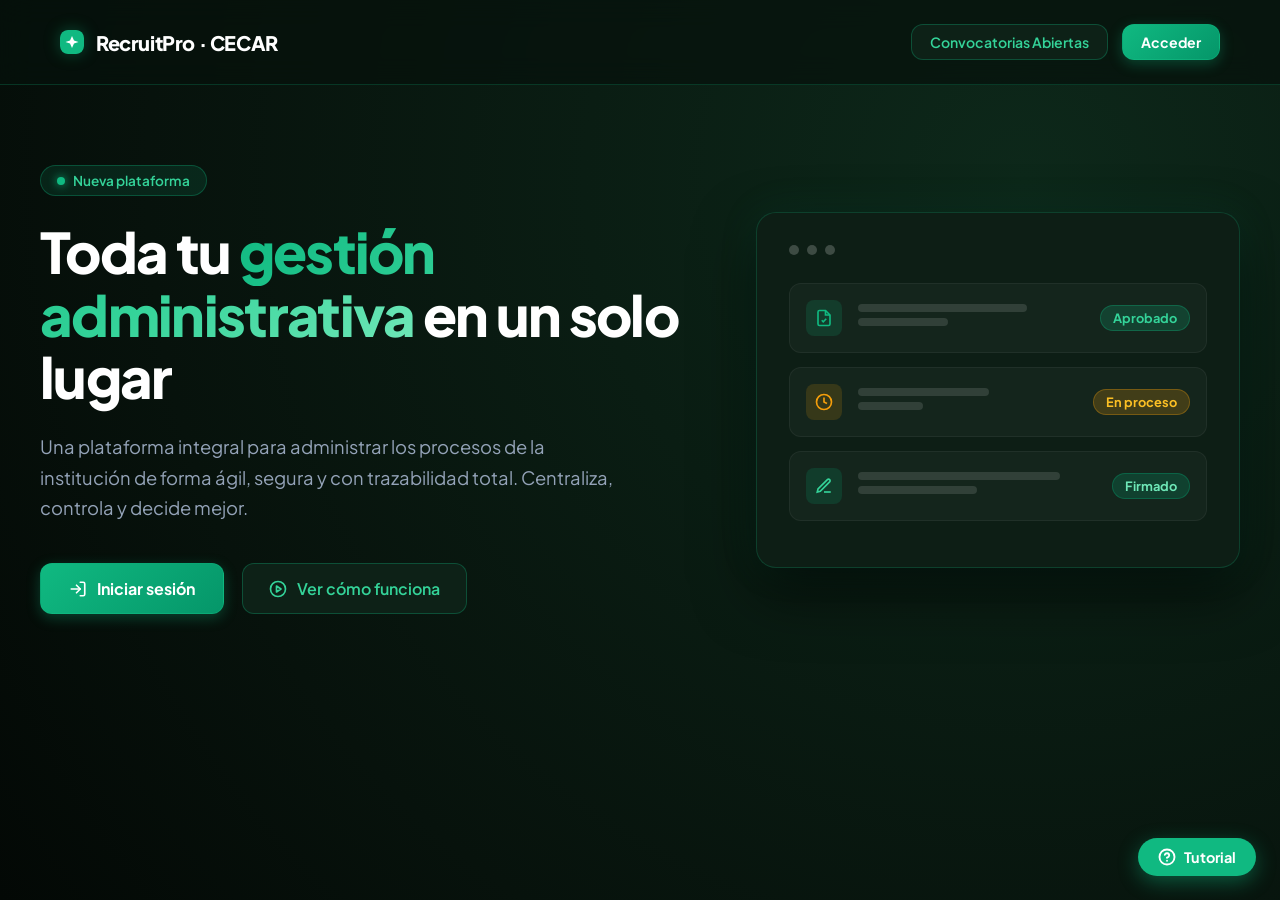
<file: index.html>
<!DOCTYPE html>
<html lang="es" data-theme="dark">
  <head>
    <meta http-equiv="Content-Type" content="text/html; charset=UTF-8" />
    <meta charset="UTF-8" />
    <meta name="viewport" content="width=device-width, initial-scale=1.0" />
    <title>RecruitPro | Sistema de Selección CECAR</title>
    <link rel="preconnect" href="https://fonts.googleapis.com" />
    <link rel="preconnect" href="https://fonts.gstatic.com" crossorigin />
    <link href="https://fonts.googleapis.com/css2?family=Plus+Jakarta+Sans:wght@400;500;600;700;800&display=swap" rel="stylesheet" />
    <link rel="stylesheet" href="css/style.css?v=12.0" />
    <link rel="stylesheet" href="css/tokens.css?v=12.0" />
    <link rel="stylesheet" href="css/cecar.css?v=12.0" />
  </head>
  <body class="cecar-landing-body">
    <!-- Navbar Institucional -->
    <header class="cecar-navbar">
      <a href="index.html" class="cecar-logo">
        <svg width="24" height="24" viewBox="0 0 24 24" fill="none" xmlns="http://www.w3.org/2000/svg">
          <rect width="24" height="24" rx="6" fill="#10b981" />
          <path d="M12 6L14 10.5L18.5 12L14 13.5L12 18L10 13.5L5.5 12L10 10.5L12 6Z" fill="#ffffff" />
        </svg>
        <span>RecruitPro · CECAR</span>
      </a>
      <div style="display: flex; gap: 14px; align-items: center;">
        <a href="empleos.html" class="cecar-btn-secondary" style="padding: 8px 18px; font-size: 0.88rem;">Convocatorias Abiertas</a>
        <button class="cecar-btn-primary" style="padding: 8px 18px; font-size: 0.88rem;" onclick="openLoginModal()">Acceder</button>
      </div>
    </header>

    <!-- Hero Section CECAR (Fiel a la Imagen 1 de la Maqueta) -->
    <main class="cecar-hero-container">
      <div class="cecar-hero-left">
        <div class="cecar-badge">
          <span class="badge-dot"></span>
          Nueva plataforma
        </div>

        <h1 class="cecar-hero-title">
          Toda tu <span class="gradient-green">gestión administrativa</span> en un solo lugar
        </h1>

        <p class="cecar-hero-desc">
          Una plataforma integral para administrar los procesos de la institución de forma ágil, segura y con trazabilidad total. Centraliza, controla y decide mejor.
        </p>

        <div class="cecar-hero-actions">
          <button class="cecar-btn-primary" onclick="openLoginModal()">
            <svg width="18" height="18" viewBox="0 0 24 24" fill="none" stroke="currentColor" stroke-width="2.2" stroke-linecap="round" stroke-linejoin="round">
              <path d="M15 3h4a2 2 0 0 1 2 2v14a2 2 0 0 1-2 2h-4" />
              <polyline points="10 17 15 12 10 7" />
              <line x1="15" y1="12" x2="3" y2="12" />
            </svg>
            Iniciar sesión
          </button>

          <button class="cecar-btn-secondary" onclick="openHowItWorksModal()">
            <svg width="18" height="18" viewBox="0 0 24 24" fill="none" stroke="currentColor" stroke-width="2.2" stroke-linecap="round" stroke-linejoin="round">
              <circle cx="12" cy="12" r="10" />
              <polygon points="10 8 16 12 10 16 10 8" />
            </svg>
            Ver cómo funciona
          </button>
        </div>
      </div>

      <!-- Tarjeta gráfica ilustrativa de estados (Fiel a la Imagen 1) -->
      <div class="cecar-hero-right">
        <div class="cecar-preview-card">
          <div class="card-dots">
            <span></span>
            <span></span>
            <span></span>
          </div>

          <!-- Ítem 1: Aprobado -->
          <div class="preview-item">
            <div class="preview-icon green">
              <svg width="18" height="18" viewBox="0 0 24 24" fill="none" stroke="currentColor" stroke-width="2.2">
                <path d="M14 2H6a2 2 0 0 0-2 2v16a2 2 0 0 0 2 2h12a2 2 0 0 0 2-2V8z" />
                <polyline points="14 2 14 8 20 8" />
                <path d="M9 15l2 2 4-4" />
              </svg>
            </div>
            <div class="preview-lines">
              <div class="line w-75"></div>
              <div class="line w-40"></div>
            </div>
            <span class="preview-tag tag-aprobado">Aprobado</span>
          </div>

          <!-- Ítem 2: En proceso -->
          <div class="preview-item">
            <div class="preview-icon amber">
              <svg width="18" height="18" viewBox="0 0 24 24" fill="none" stroke="currentColor" stroke-width="2.2">
                <circle cx="12" cy="12" r="10" />
                <polyline points="12 6 12 12 16 14" />
              </svg>
            </div>
            <div class="preview-lines">
              <div class="line w-60"></div>
              <div class="line w-30"></div>
            </div>
            <span class="preview-tag tag-proceso">En proceso</span>
          </div>

          <!-- Ítem 3: Firmado -->
          <div class="preview-item">
            <div class="preview-icon emerald">
              <svg width="18" height="18" viewBox="0 0 24 24" fill="none" stroke="currentColor" stroke-width="2.2">
                <path d="M12 20h9" />
                <path d="M16.5 3.5a2.121 2.121 0 0 1 3 3L7 19l-4 1 1-4L16.5 3.5z" />
              </svg>
            </div>
            <div class="preview-lines">
              <div class="line w-85"></div>
              <div class="line w-50"></div>
            </div>
            <span class="preview-tag tag-firmado">Firmado</span>
          </div>
        </div>
      </div>
    </main>

    <!-- Botón Flotante Permanente: Tutorial (RF-083) -->
    <button class="cecar-tutorial-pill" onclick="openTutorialModal()">
      <svg width="18" height="18" viewBox="0 0 24 24" fill="none" stroke="currentColor" stroke-width="2.5" stroke-linecap="round" stroke-linejoin="round">
        <circle cx="12" cy="12" r="10" />
        <path d="M9.09 9a3 3 0 0 1 5.83 1c0 2-3 3-3 3" />
        <line x1="12" y1="17" x2="12.01" y2="17" />
      </svg>
      Tutorial
    </button>

    <!-- Modal de Iniciar Sesión -->
    <div id="login-modal" class="cecar-modal-backdrop">
      <div class="cecar-modal-card">
        <button style="position: absolute; top: 20px; right: 20px; background: none; border: none; color: #94a3b8; font-size: 1.5rem; cursor: pointer;" onclick="closeLoginModal()">×</button>
        <div style="margin-bottom: 24px;">
          <h2 style="margin: 0 0 6px; font-size: 1.5rem; color: #fff;">Iniciar sesión</h2>
          <p style="margin: 0; color: #94a3b8; font-size: 0.9rem;">Ingresa tus credenciales institucionales para acceder.</p>
        </div>

        <div id="error" class="error" style="display: none; background: rgba(239, 68, 68, 0.15); border: 1px solid rgba(239, 68, 68, 0.3); color: #fca5a5; padding: 12px; border-radius: 8px; margin-bottom: 16px; font-size: 0.88rem;"></div>

        <form id="login-form" onsubmit="event.preventDefault(); login();">
          <div style="margin-bottom: 16px;">
            <label style="display: block; font-size: 0.85rem; font-weight: 600; color: #cbd5e1; margin-bottom: 6px;">Correo electrónico</label>
            <input id="email" type="email" placeholder="usuario@cecar.edu.co" autocomplete="email" class="cecar-search-input" style="width: 100%; box-sizing: border-box; padding: 12px;" required />
          </div>

          <div style="margin-bottom: 24px;">
            <label style="display: block; font-size: 0.85rem; font-weight: 600; color: #cbd5e1; margin-bottom: 6px;">Contraseña</label>
            <div style="position: relative;">
              <input id="password" type="password" placeholder="••••••••" autocomplete="current-password" class="cecar-search-input" style="width: 100%; box-sizing: border-box; padding: 12px; padding-right: 40px;" required />
              <button type="button" onclick="togglePassword()" style="position: absolute; right: 12px; top: 12px; background: none; border: none; color: #94a3b8; cursor: pointer;">◉</button>
            </div>
          </div>

          <button id="login-btn" type="submit" class="cecar-btn-primary" style="width: 100%; justify-content: center;">
            Ingresar al Sistema
          </button>
        </form>

        <!-- Tarjeta de progreso de autenticación -->
        <div id="auth-status-card" class="auth-status-card" style="display: none; margin-top: 16px;">
          <div class="auth-status-icon-wrap">
            <div class="auth-spinner"></div>
          </div>
          <div class="auth-status-texts">
            <p id="auth-status-title" class="auth-status-title" style="margin: 0; font-size: 0.85rem; font-weight: 600;">Verificando credenciales...</p>
          </div>
        </div>

        <div style="margin-top: 20px; text-align: center; font-size: 0.85rem; color: #94a3b8;">
          <p style="margin: 0 0 8px;"><a href="recuperar.html" style="color: #10b981; text-decoration: none;">¿Olvidaste tu contraseña?</a></p>
          <p style="margin: 0;">¿Eres aspirante nuevo? <a href="registro.html" style="color: #10b981; text-decoration: none; font-weight: 700;">Crear cuenta de candidato</a></p>
        </div>
      </div>
    </div>

    <!-- Modal "Cómo funciona" (RF-082 / RF-084) -->
    <div id="how-modal" class="cecar-modal-backdrop">
      <div class="cecar-modal-card" style="max-width: 620px;">
        <button style="position: absolute; top: 20px; right: 20px; background: none; border: none; color: #94a3b8; font-size: 1.5rem; cursor: pointer;" onclick="closeHowItWorksModal()">×</button>
        <h2 style="margin: 0 0 10px; font-size: 1.5rem; color: #fff;">¿Cómo funciona la plataforma?</h2>
        <p style="color: #94a3b8; margin: 0 0 24px; font-size: 0.95rem;">El sistema gestiona de extremo a extremo las convocatorias y contratación institucional:</p>

        <div style="display: flex; flex-direction: column; gap: 16px;">
          <div style="display: flex; gap: 14px; background: rgba(255,255,255,0.03); padding: 14px; border-radius: 10px; border: 1px solid var(--cecar-border);">
            <div style="width: 32px; height: 32px; border-radius: 8px; background: rgba(16,185,129,0.2); color: #10b981; display: flex; align-items: center; justify-content: center; font-weight: 800;">1</div>
            <div>
              <h4 style="margin: 0 0 4px; color: #fff;">Postulación y Hoja de Vida por Ítems</h4>
              <p style="margin: 0; font-size: 0.85rem; color: #94a3b8;">El candidato registra sus datos y adjunta los soportes obligatorios organizados por categorías.</p>
            </div>
          </div>

          <div style="display: flex; gap: 14px; background: rgba(255,255,255,0.03); padding: 14px; border-radius: 10px; border: 1px solid var(--cecar-border);">
            <div style="width: 32px; height: 32px; border-radius: 8px; background: rgba(245,158,11,0.2); color: #f59e0b; display: flex; align-items: center; justify-content: center; font-weight: 800;">2</div>
            <div>
              <h4 style="margin: 0 0 4px; color: #fff;">Verificación Documental y Subsanaciones</h4>
              <p style="margin: 0; font-size: 0.85rem; color: #94a3b8;">Talento Humano revisa dato por dato con su evidencia en el visor dividido y solicita subsanaciones si hace falta.</p>
            </div>
          </div>

          <div style="display: flex; gap: 14px; background: rgba(255,255,255,0.03); padding: 14px; border-radius: 10px; border: 1px solid var(--cecar-border);">
            <div style="width: 32px; height: 32px; border-radius: 8px; background: rgba(5,150,105,0.2); color: #34d399; display: flex; align-items: center; justify-content: center; font-weight: 800;">3</div>
            <div>
              <h4 style="margin: 0 0 4px; color: #fff;">Entrevistas, Selección y Contratación</h4>
              <p style="margin: 0; font-size: 0.85rem; color: #94a3b8;">El comité evalúa a los preseleccionados, formaliza la contratación y vincula al colaborador.</p>
            </div>
          </div>
        </div>
      </div>
    </div>

    <!-- Modal Tutorial Contextual (RF-083) -->
    <div id="tutorial-modal" class="cecar-modal-backdrop">
      <div class="cecar-modal-card">
        <button style="position: absolute; top: 20px; right: 20px; background: none; border: none; color: #94a3b8; font-size: 1.5rem; cursor: pointer;" onclick="closeTutorialModal()">×</button>
        <div style="display: flex; align-items: center; gap: 12px; margin-bottom: 16px;">
          <div style="width: 40px; height: 40px; border-radius: 50%; background: #10b981; color: #fff; display: flex; align-items: center; justify-content: center;">
            <svg width="22" height="22" viewBox="0 0 24 24" fill="none" stroke="currentColor" stroke-width="2.5"><circle cx="12" cy="12" r="10"/><line x1="12" y1="16" x2="12" y2="12"/><line x1="12" y1="8" x2="12.01" y2="8"/></svg>
          </div>
          <h3 style="margin: 0; color: #fff; font-size: 1.3rem;">Guía Rápida del Sistema</h3>
        </div>
        <p style="color: #94a3b8; font-size: 0.92rem; line-height: 1.6; margin: 0 0 20px;">
          Bienvenido a la plataforma institucional de selección y contratación. Aquí podrás:
        </p>
        <ul style="color: #cbd5e1; font-size: 0.88rem; line-height: 1.7; padding-left: 20px; margin: 0 0 24px;">
          <li><b>Candidatos:</b> Consultar convocatorias docentes y administrativas, cargar certificados por ítem y seguir el estado de tu postulación en tiempo real.</li>
          <li><b>Talento Humano:</b> Crear perfiles de cargo, revisar el checklist de 8 categorías documentales, calificar entrevistas y gestionar la vinculación.</li>
          <li><b>Mesa de Ayudas:</b> Registrar solicitudes de soporte si tienes dudas con tus documentos.</li>
        </ul>
        <button class="cecar-btn-primary" style="width: 100%; justify-content: center;" onclick="closeTutorialModal()">Entendido</button>
      </div>
    </div>

    <script src="js/auth.js"></script>
    <script>
      function openLoginModal() {
        document.getElementById('login-modal').classList.add('open');
      }
      function closeLoginModal() {
        document.getElementById('login-modal').classList.remove('open');
      }
      function openHowItWorksModal() {
        document.getElementById('how-modal').classList.add('open');
      }
      function closeHowItWorksModal() {
        document.getElementById('how-modal').classList.remove('open');
      }
      function openTutorialModal() {
        document.getElementById('tutorial-modal').classList.add('open');
      }
      function closeTutorialModal() {
        document.getElementById('tutorial-modal').classList.remove('open');
      }
    </script>
  </body>
</html>
</file>
<file: css/style.css>
@import url('https://fonts.googleapis.com/css2?family=Plus+Jakarta+Sans:ital,wght@0,400;0,500;0,600;0,700;0,800;1,400&display=swap');

dialog:not([open]) {
  display: none !important;
}

/* ==========================================================================
   RECRUITPRO DESIGN SYSTEM & TOKENS (SAAS B2B - LINEAR / VERCEL / STRIPE)
   ========================================================================== */
:root {
  /* Typography */
  --font-sans: 'Plus Jakarta Sans', -apple-system, BlinkMacSystemFont, 'Segoe UI', Roboto, sans-serif;

  /* Surfaces & Backgrounds */
  --bg-app: #F8FAFC;
  --bg-card: #FFFFFF;
  --bg-card-subtle: #F8FAFC;
  --bg-header: rgba(255, 255, 255, 0.82);
  --bg-input: #FFFFFF;
  --bg-hover: #F1F5F9;

  /* Backward Compatibility Aliases */
  --bg: var(--bg-app);
  --blue: #2563EB;
  --dark: #0B1220;
  --text: #0F172A;
  --muted: #64748B;
  --line: #E2E8F0;

  /* High Hierarchy Text */
  --text-primary: #0F172A;
  --text-secondary: #475569;
  --text-muted: #64748B;
  --text-subtle: #94A3B8;

  /* Brand / Primary */
  --primary: #2563EB;
  --primary-hover: #1D4ED8;
  --primary-active: #1E40AF;
  --primary-glow: rgba(37, 99, 235, 0.35);
  --primary-subtle: #EFF6FF;

  /* Status Colors */
  --success: #10B981;
  --success-subtle: #ECFDF5;
  --warning: #F59E0B;
  --warning-subtle: #FFFBEB;
  --danger: #EF4444;
  --danger-subtle: #FEF2F2;

  /* Soft UI Shadows - Diffused, eliminating harsh borders */
  --shadow-xs: 0 1px 2px 0 rgba(0, 0, 0, 0.03);
  --shadow-card: 0 4px 6px -1px rgba(0, 0, 0, 0.05), 0 2px 4px -1px rgba(0, 0, 0, 0.03);
  --shadow-card-hover: 0 12px 24px -8px rgba(0, 0, 0, 0.1);
  --shadow-dragging: 0 20px 25px -5px rgba(0, 0, 0, 0.14), 0 10px 10px -5px rgba(0, 0, 0, 0.04);
  --shadow-floating: 0 14px 34px -4px rgba(15, 23, 42, 0.12);
  --shadow: 0 16px 40px rgba(15, 23, 42, 0.08);

  /* Radius */
  --radius-sm: 8px;
  --radius-md: 12px;
  --radius-lg: 16px;
  --radius-full: 9999px;
}

/* Dark Mode Ready (True Black OLED Tokens) */
[data-theme="dark"], .theme-dark {
  --bg-app: #000000;
  --bg-card: #0a0a0a;
  --bg-card-subtle: #121212;
  --bg-header: rgba(0, 0, 0, 0.85);
  --bg-input: #121212;
  --bg-hover: #1c1c1c;

  --text-primary: #ffffff;
  --text-secondary: #a3a3a3;
  --text-muted: #737373;
  --text-subtle: #525252;
  --text: #ffffff;

  --line: #262626;
  --shadow-card: 0 4px 6px -1px rgba(0, 0, 0, 0.7), 0 2px 4px -1px rgba(0, 0, 0, 0.5);
  --shadow-card-hover: 0 12px 24px -8px rgba(0, 0, 0, 0.9);
}

* {
  box-sizing: border-box;
}

body {
  margin: 0;
  font-family: var(--font-sans);
  background: var(--bg-app);
  color: var(--text-primary);
  -webkit-font-smoothing: antialiased;
  -moz-osx-font-smoothing: grayscale;
}

button,
input {
  font: inherit;
}

button,
a {
  -webkit-tap-highlight-color: transparent;
}

button:focus-visible,
a:focus-visible {
  outline: 3px solid rgba(37, 99, 235, 0.35);
  outline-offset: 3px;
}

.auth {
  min-height: 100vh;
  display: grid;
  grid-template-columns: 1.08fr 0.92fr;
}

.brand {
  background: var(--dark);
  color: #fff;
  padding: 55px 7vw;
  display: flex;
  flex-direction: column;
  justify-content: space-between;
  position: relative;
  overflow: hidden;
  background-image:
    radial-gradient(ellipse at 15% 85%, rgba(14, 165, 233, 0.12), transparent 42%),
    linear-gradient(145deg, #0b1220, #111d35);
}

.brand:after {
  content: "";
  position: absolute;
  width: 500px;
  height: 500px;
  border-radius: 50%;
  background: radial-gradient(
    circle,
    rgba(37, 99, 235, 0.45),
    transparent 70%
  );
  right: -180px;
  top: -180px;
}

.logo {
  font-size: 21px;
  font-weight: 800;
  position: relative;
  z-index: 1;
}

.logo.dark {
  color: var(--text);
}

.brand > div {
  position: relative;
  z-index: 1;
}

.brand small,
.head small {
  color: #93c5fd;
  font-weight: 800;
  letter-spacing: 0.12em;
}

.brand h1 {
  font-size: clamp(40px, 5vw, 68px);
  line-height: 0.98;
  letter-spacing: -0.05em;
  max-width: 650px;
}

.brand p {
  color: #b8c4d6;
  font-size: 18px;
  line-height: 1.6;
  max-width: 520px;
}

.features {
  display: grid;
  grid-template-columns: repeat(3, 1fr);
  gap: 14px;
}

.features span {
  padding: 18px;
  border: 1px solid #ffffff18;
  border-radius: 15px;
  color: #9aa9bd;
  font-size: 12px;
}

.features b {
  color: #fff;
}

.panel {
  display: flex;
  align-items: center;
  justify-content: center;
  padding: 30px;
}

.card {
  width: min(470px, 100%);
  background: #fff;
  border: 1px solid #ffffff;
  border-radius: 24px;
  padding: 38px;
  box-shadow: var(--shadow);
  animation: rise-in 0.65s ease-out both;
}

.card h2 {
  font-size: 30px;
  margin: 0 0 8px;
}

.card > p {
  color: var(--muted);
}

.card label {
  display: block;
  font-size: 13px;
  font-weight: 700;
  margin: 18px 0 7px;
}

.card input {
  width: 100%;
  padding: 13px;
  border: 1px solid #d9dee8;
  border-radius: 11px;
  outline: none;
}

.password {
  position: relative;
}

.password input {
  padding-right: 45px;
}

.password button {
  position: absolute;
  right: 5px;
  top: 4px;
  border: 0;
  background: transparent;
  padding: 10px;
  color: #667085;
  cursor: pointer;
}

.primary {
  width: 100%;
  margin-top: 18px;
  padding: 13px;
  border: 0;
  border-radius: 11px;
  background: linear-gradient(135deg, #2563eb, #0ea5e9);
  color: #fff;
  font-weight: 800;
  cursor: pointer;
  transition:
    transform 180ms ease,
    box-shadow 180ms ease,
    filter 180ms ease;
}

.primary:hover {
  transform: translateY(-2px);
  box-shadow: 0 10px 24px rgba(37, 99, 235, 0.24);
  filter: saturate(1.08);
}

.secondary {
  padding: 9px 13px;
  border: 1px solid var(--line);
  background: #fff;
  border-radius: 9px;
  cursor: pointer;
}

.center {
  text-align: center;
  font-size: 13px;
}

.center a {
  color: var(--blue);
  font-weight: 800;
  text-decoration: none;
}

.notice {
  font-size: 12px !important;
  color: var(--muted) !important;
}

.error {
  display: none;
  background: #fef2f2;
  color: #991b1b;
  border: 1px solid #fecaca;
  padding: 10px;
  border-radius: 10px;
  font-size: 12px;
}

.error.show {
  display: block;
}

.hidden {
  display: none !important;
}

.roles {
  display: grid;
  grid-template-columns: 1fr;
  gap: 10px;
}

.roles-container {
  margin-top: 22px;
  opacity: 0;
  transform: translateY(12px);
}

.roles-container.is-visible {
  animation: roles-reveal 420ms cubic-bezier(0.2, 0.75, 0.25, 1) forwards;
}

.roles-label {
  display: block;
  margin-bottom: 10px;
  color: #344054;
  font-size: 13px;
  font-weight: 750;
}

.role-card {
  position: relative;
  display: flex !important;
  align-items: center;
  gap: 13px;
  min-height: 76px;
  margin: 0 !important;
  padding: 12px 15px !important;
  border: 1px solid #e4e9f2;
  border-radius: 14px;
  background: #fff;
  cursor: pointer;
  text-align: left;
  transition:
    transform 180ms ease,
    border-color 180ms ease,
    background 180ms ease,
    box-shadow 180ms ease;
}

.role-card:hover {
  transform: translateY(-2px);
  border-color: #b8d0ff;
  box-shadow: 0 8px 20px rgba(37, 99, 235, 0.09);
}

.role-card.is-selected {
  border-color: #6b9cff;
  background: linear-gradient(110deg, #f4f8ff, #fff);
  box-shadow: 0 0 0 3px rgba(37, 99, 235, 0.09);
}

.role-card input {
  position: absolute;
  width: 1px;
  height: 1px;
  margin: -1px;
  padding: 0;
  border: 0;
  overflow: hidden;
  clip: rect(0, 0, 0, 0);
  white-space: nowrap;
  clip-path: inset(50%);
}

.role-card:focus-within {
  outline: 3px solid rgba(37, 99, 235, 0.35);
  outline-offset: 3px;
}

.role-badge {
  position: relative;
  display: grid;
  width: 44px;
  height: 44px;
  flex: 0 0 44px;
  place-items: center;
  border-radius: 12px;
  background: #f2f5fa;
  transition:
    background 180ms ease,
    transform 180ms ease;
}

.role-card.is-selected .role-badge {
  transform: scale(1.04);
  background: #e6efff;
}

.role-icon {
  font-size: 20px;
  line-height: 1;
}

.role-check {
  position: absolute;
  top: -5px;
  right: -5px;
  display: grid;
  width: 18px;
  height: 18px;
  place-items: center;
  border: 2px solid #fff;
  border-radius: 50%;
  background: var(--blue);
  color: #fff;
  font-size: 10px;
  opacity: 0;
  transform: scale(0.65);
  transition:
    opacity 160ms ease,
    transform 160ms ease;
}

.role-card.is-selected .role-check {
  opacity: 1;
  transform: scale(1);
}

.role-info {
  display: grid;
  gap: 4px;
}

.role-name {
  color: #1d2939;
  font-size: 13px;
  font-weight: 750;
}

.role-desc {
  color: #667085;
  font-size: 11px;
  font-weight: 500;
}

.topbar {
  position: sticky;
  top: 0;
  z-index: 100;
  min-height: 70px;
  background: var(--bg-header);
  border-bottom: 1px solid rgba(226, 232, 240, 0.65);
  box-shadow: 0 1px 3px 0 rgba(0, 0, 0, 0.02);
  backdrop-filter: blur(14px);
  -webkit-backdrop-filter: blur(14px);
  display: flex;
  align-items: center;
  justify-content: space-between;
  padding: 0 clamp(20px, 3.5vw, 48px);
  gap: clamp(14px, 2vw, 30px);
  transition: background 0.3s ease;
}

#nav {
  display: flex;
  align-items: center;
  gap: 6px;
}

#nav button {
  background: transparent;
  border: 0;
  padding: 8px 14px;
  font-size: 13.5px;
  font-weight: 500;
  color: var(--text-muted);
  border-radius: var(--radius-full);
  cursor: pointer;
  transition: all 0.2s cubic-bezier(0.16, 1, 0.3, 1);
}

#nav button:hover {
  color: var(--text-primary);
  background: var(--bg-hover);
}

#nav button.active {
  color: var(--primary);
  background: var(--primary-subtle);
  font-weight: 700;
  box-shadow: inset 0 0 0 1px rgba(37, 99, 235, 0.15);
}

.brand-link {
  display: inline-flex;
  align-items: center;
  gap: 11px;
  color: var(--text);
  text-decoration: none;
  flex: 0 0 auto;
}

.logo-mark {
  width: 40px;
  height: 40px;
  display: grid;
  place-items: center;
  border-radius: 13px;
  background: linear-gradient(145deg, #2563eb, #0ea5e9);
  box-shadow: 0 7px 16px rgba(37, 99, 235, 0.22);
  color: #fff;
  font-size: 21px;
  transition:
    transform 220ms ease,
    box-shadow 220ms ease;
}

.brand-link:hover .logo-mark {
  transform: rotate(-8deg) scale(1.06);
  box-shadow: 0 10px 22px rgba(37, 99, 235, 0.3);
}

.logo-name {
  font-size: 20px;
  font-weight: 800;
  letter-spacing: -0.045em;
}

.topbar nav {
  display: flex;
  align-items: center;
  justify-content: center;
  gap: 6px;
  flex: 1 1 auto;
}

.topbar nav button {
  border: 0;
  background: transparent;
  color: #596579;
  font-size: 13px;
  font-weight: 650;
  white-space: nowrap;
  padding: 11px 15px;
  border-radius: 11px;
  cursor: pointer;
  transition:
    background 180ms ease,
    color 180ms ease,
    transform 180ms ease;
}

.topbar nav button:hover,
.topbar nav button.active {
  background: #eff6ff;
  color: var(--blue);
}

.topbar nav button:hover {
  transform: translateY(-1px);
}

.topbar nav button.active {
  box-shadow: inset 0 0 0 1px rgba(37, 99, 235, 0.1);
}

.account {
  display: flex;
  align-items: center;
  gap: 13px;
  flex: 0 0 auto;
}

.profile {
  display: flex;
  align-items: center;
  gap: 10px;
  min-width: 0;
}

.avatar {
  width: 42px;
  height: 42px;
  flex: 0 0 42px;
  display: grid;
  place-items: center;
  border: 2px solid #fff;
  border-radius: 50%;
  background: linear-gradient(145deg, #dbeafe, #bfdbfe);
  box-shadow: 0 0 0 1px #bfdbfe;
  color: #1d4ed8;
  font-size: 13px;
  font-weight: 800;
  letter-spacing: 0.02em;
}

.profile-details {
  display: grid;
  gap: 3px;
  min-width: 0;
}

.profile-details b {
  max-width: 160px;
  overflow: hidden;
  color: #172033;
  font-size: 12px;
  font-weight: 750;
  text-overflow: ellipsis;
  white-space: nowrap;
}

.profile-details > span {
  color: var(--muted);
  font-size: 11px;
}

.logout-button {
  min-height: 40px;
  display: inline-flex;
  align-items: center;
  justify-content: center;
  gap: 8px;
  padding: 0 13px;
  border: 1px solid #e6eaf0;
  border-radius: 11px;
  background: #fff;
  color: #596579;
  font-size: 12px;
  font-weight: 700;
  cursor: pointer;
  transition:
    border-color 180ms ease,
    background 180ms ease,
    color 180ms ease,
    transform 180ms ease;
}

.logout-button:hover {
  transform: translateY(-1px);
  border-color: #fecaca;
  background: #fff7f7;
  color: #b42318;
}

.logout-icon {
  font-size: 16px;
  line-height: 1;
}

.content {
  max-width: 1400px;
  margin: auto;
  padding: clamp(26px, 4vw, 48px);
  animation: rise-in 0.6s 0.08s ease-out both;
}

.head {
  animation: rise-in 0.55s ease-out both;
}

.head h1 {
  font-size: clamp(28px, 4vw, 38px);
  letter-spacing: -0.045em;
  margin: 8px 0;
}

.head p {
  color: var(--muted);
}

.stats {
  display: grid;
  grid-template-columns: repeat(4, 1fr);
  gap: 16px;
  margin: 28px 0;
}

.stats article,
.box {
  background: #fff;
  border: 1px solid var(--line);
  border-radius: 16px;
  padding: 20px;
  box-shadow: 0 5px 20px #0f172a08;
  transition:
    transform 200ms ease,
    box-shadow 200ms ease,
    border-color 200ms ease;
}

.stats article:hover,
.box:hover {
  transform: translateY(-3px);
  border-color: #d5e2f8;
  box-shadow: 0 14px 30px rgba(15, 23, 42, 0.09);
}

.stats b {
  display: block;
  color: var(--muted);
  font-size: 13px;
}

.stats strong {
  display: block;
  font-size: 30px;
  margin-top: 12px;
}

.box {
  margin-top: 20px;
}

.small {
  width: auto;
  padding: 10px 20px;
}

.section-title {
  margin: 30px 0 14px;
  font-size: 19px;
  letter-spacing: -0.025em;
}

.muted-copy {
  margin: -5px 0 16px;
  color: var(--muted);
  font-size: 13px;
}

.vacancy-form-box {
  max-width: 760px;
}

.vacancy-form-box h2 {
  margin: 0;
  font-size: 21px;
  letter-spacing: -0.035em;
}

.vacancy-form-box > p {
  color: var(--muted);
  margin: 8px 0 22px;
}

.field-label {
  display: block;
  margin: 17px 0 7px;
  color: #344054;
  font-size: 13px;
  font-weight: 700;
}

.content .box input:not([type="checkbox"]):not([type="file"]),
.content .box select,
.content .box textarea {
  width: 100%;
  min-height: 42px;
  padding: 10px 12px;
  border: 1px solid #d9dee8;
  border-radius: 10px;
  outline: none;
  background: #fff;
  color: var(--text);
  font: inherit;
}

.content .box input:focus,
.content .box select:focus,
.content .box textarea:focus {
  border-color: #80aaff;
  box-shadow: 0 0 0 3px rgba(37, 99, 235, 0.1);
}

.content .box input[readonly] {
  background: #f8fafc;
  color: #667085;
}

.consent-label {
  display: flex !important;
  align-items: flex-start;
  gap: 10px;
  margin: 18px 0 !important;
  color: #475467;
  font-size: 12px !important;
  font-weight: 500 !important;
  line-height: 1.55;
}

.consent-label input[type="checkbox"] {
  width: 17px !important;
  height: 17px;
  flex: 0 0 17px;
  margin: 2px 0 0;
  accent-color: var(--blue);
}

.consent-label a,
.privacy-page a {
  color: var(--blue);
  font-weight: 700;
}

.privacy-notice {
  margin: 16px 0;
  padding: 12px 14px;
  border: 1px solid #e4e9f2;
  border-radius: 11px;
  background: #f8faff;
  color: #596579;
  font-size: 12px;
  line-height: 1.6;
}

.privacy-page {
  width: min(800px, 100%);
  line-height: 1.65;
}

.privacy-page h3 {
  margin: 24px 0 6px;
}

.privacy-page p {
  color: #596579;
}

.filter-panel {
  margin-bottom: 20px;
}

.filter-panel h2 {
  margin: 0;
  font-size: 18px;
}

.filter-grid {
  display: grid;
  grid-template-columns: repeat(auto-fit, minmax(180px, 1fr));
  gap: 0 14px;
  margin-bottom: 16px;
}

.pagination {
  display: flex;
  align-items: center;
  justify-content: space-between;
  gap: 12px;
  margin: 18px 0;
  color: var(--muted);
  font-size: 13px;
}

.pagination > div {
  display: flex;
  gap: 8px;
}

.pagination button:disabled {
  cursor: not-allowed;
  opacity: 0.55;
}

.danger-button {
  margin-left: 12px;
  border-color: #fecaca;
  color: #b42318;
}

.danger-button:hover {
  background: #fff7f7;
}

.vacancy-form-box input,
.vacancy-form-box textarea,
.vacancy-form-box select {
  width: 100%;
  padding: 12px 13px;
  border: 1px solid #d9dee8;
  border-radius: 10px;
  outline: none;
  background: #fff;
  color: var(--text);
  transition:
    border-color 180ms ease,
    box-shadow 180ms ease;
}

.vacancy-form-box textarea {
  resize: vertical;
  line-height: 1.55;
}

.vacancy-form-box input:focus,
.vacancy-form-box textarea:focus,
.vacancy-form-box select:focus {
  border-color: #80aaff;
  box-shadow: 0 0 0 3px rgba(37, 99, 235, 0.1);
}

.vacancy-form-box select,
.edit-modal-select {
  min-height: 42px;
  color: var(--text);
}

.application-form-box {
  max-width: 760px;
  animation: rise-in 420ms ease-out both;
}

.application-vacancy {
  display: grid;
  justify-items: start;
  gap: 8px;
  margin-bottom: 22px;
  padding: 16px;
  border: 1px solid #e7edf7;
  border-radius: 13px;
  background: #f8faff;
}

.application-vacancy h2 {
  margin: 0;
  font-size: 19px;
}

.application-vacancy > span:last-child,
.resume-upload > span {
  color: var(--muted);
  font-size: 12px;
}

.application-fields input:not([type="file"]) {
  width: 100%;
  min-height: 43px;
  padding: 11px 12px;
  border: 1px solid #d9dee8;
  border-radius: 10px;
  background: #fff;
  color: var(--text);
  font: inherit;
}

.application-fields input:focus {
  border-color: #80aaff;
  outline: 0;
  box-shadow: 0 0 0 3px rgba(37, 99, 235, 0.1);
}

.application-fields input[readonly] {
  background: #f8fafc;
  color: #667085;
}

.resume-upload {
  display: grid;
  gap: 8px;
  padding: 14px;
  border: 1px dashed #a8bbd8;
  border-radius: 12px;
  background: #f8faff;
}

.resume-upload input {
  width: 100%;
  color: #344054;
  font-size: 13px;
}

.application-actions {
  display: flex;
  justify-content: flex-end;
  gap: 10px;
  margin-top: 18px;
}

.application-success {
  margin: 18px 0;
  padding: 13px 16px;
  border: 1px solid #abefc6;
  border-radius: 12px;
  background: #ecfdf3;
  color: #067647;
  font-size: 14px;
  font-weight: 650;
  animation: rise-in 350ms ease-out both;
}

.notice-box {
  min-height: 0;
  margin-top: 12px;
  color: #16794a;
  font-size: 13px;
}

.notice-box:empty {
  display: none;
}

.notice-box.is-error {
  color: #b42318;
}

.vacancy-list {
  display: grid;
  gap: 15px;
}

.vacancy-card {
  padding: 23px 25px;
  border: 1px solid var(--line);
  border-radius: 17px;
  background: #fff;
  box-shadow: 0 5px 20px #0f172a08;
  transition:
    transform 200ms ease,
    border-color 200ms ease,
    box-shadow 200ms ease;
}

.vacancy-card:hover {
  transform: translateY(-2px);
  border-color: #d5e2f8;
  box-shadow: 0 12px 26px rgba(15, 23, 42, 0.08);
}

.vacancy-heading {
  display: flex;
  align-items: flex-start;
  justify-content: space-between;
  gap: 18px;
}

.vacancy-meta,
.vacancy-actions {
  display: flex;
  align-items: center;
  gap: 12px;
}

.vacancy-meta {
  flex-wrap: wrap;
  justify-content: flex-end;
}

.vacancy-status {
  padding: 5px 9px;
  border-radius: 20px;
  background: #ecfdf3;
  color: #15803d;
  font-size: 11px;
  font-weight: 750;
  white-space: nowrap;
}

.vacancy-status.is-closed {
  background: #f2f4f7;
  color: #667085;
}

.vacancy-type {
  display: inline-block;
  padding: 5px 9px;
  border-radius: 20px;
  background: #eff6ff;
  color: #1d4ed8;
  font-size: 11px;
  font-weight: 750;
}

.vacancy-heading h2 {
  margin: 10px 0 0;
  font-size: 21px;
  letter-spacing: -0.035em;
}

.vacancy-location {
  padding-top: 5px;
  color: var(--muted);
  font-size: 12px;
}

.vacancy-description {
  margin: 16px 0 20px;
  color: #596579;
  line-height: 1.65;
  overflow-wrap: anywhere;
}

.vacancy-footer {
  display: flex;
  align-items: center;
  justify-content: space-between;
  gap: 14px;
  padding-top: 15px;
  border-top: 1px solid #edf0f4;
  color: var(--muted);
  font-size: 12px;
}

.application-status {
  color: #15803d;
  font-weight: 750;
}

.application-status.is-muted {
  color: var(--muted);
}

.empty-state {
  color: var(--muted);
  line-height: 1.6;
}

.table-wrap {
  overflow-x: auto;
}

.candidate-documents summary,
.applicants summary {
  color: var(--blue);
  cursor: pointer;
  font-size: 13px;
  font-weight: 700;
}

.document-list,
.applicant-list {
  display: grid;
  gap: 10px;
  margin: 12px 0 0;
  padding: 0;
  list-style: none;
}

.document-list li,
.applicant-list > li {
  display: flex;
  flex-wrap: wrap;
  align-items: center;
  justify-content: space-between;
  gap: 10px;
  padding: 11px 12px;
  border: 1px solid #edf0f4;
  border-radius: 10px;
  background: #fff;
}

.document-name {
  color: #344054;
  font-size: 13px;
  overflow-wrap: anywhere;
}

.document-button {
  display: inline-flex;
  align-items: center;
  justify-content: center;
  padding: 8px 11px;
  border: 1px solid #dbe7ff;
  border-radius: 9px;
  background: #f5f8ff;
  color: #1d4ed8;
  font-size: 12px;
  font-weight: 700;
  text-decoration: none;
  cursor: pointer;
}

.document-button:hover {
  background: #eaf1ff;
}

.document-legacy {
  color: var(--muted);
  font-size: 11px;
}

.applicant-list > li {
  align-items: flex-start;
}

.applicant-details {
  display: block;
  margin-top: 5px;
  color: var(--muted);
  line-height: 1.5;
}

.applicant-list > li > div {
  flex-basis: 100%;
}

.document-preview {
  width: min(1000px, calc(100vw - 32px));
  height: min(760px, calc(100dvh - 32px));
  max-width: none;
  max-height: none;
  padding: 0;
  overflow: hidden;
  border: 1px solid var(--line);
  border-radius: 16px;
  background: #fff;
  box-shadow: 0 24px 80px rgba(15, 23, 42, 0.25);
}

.edit-vacancy-dialog {
  width: min(680px, calc(100vw - 32px));
  max-height: min(820px, calc(100dvh - 32px));
  padding: 0;
  overflow: auto;
  border: 1px solid var(--line);
  border-radius: 16px;
  background: #fff;
  box-shadow: 0 24px 80px rgba(15, 23, 42, 0.25);
}

.edit-vacancy-dialog::backdrop {
  background: rgba(15, 23, 42, 0.58);
  backdrop-filter: blur(4px);
}

.edit-modal-body {
  padding: 4px 22px 22px;
}

.edit-modal-body input,
.edit-modal-body textarea,
.edit-modal-body select {
  width: 100%;
  padding: 11px 12px;
  border: 1px solid #d9dee8;
  border-radius: 10px;
  background: #fff;
  color: var(--text);
  font: inherit;
}

.edit-modal-body textarea {
  resize: vertical;
}

.edit-modal-footer {
  display: flex;
  justify-content: flex-end;
  gap: 10px;
  margin-top: 18px;
}

.document-preview::backdrop {
  background: rgba(15, 23, 42, 0.58);
  backdrop-filter: blur(4px);
}

.preview-header {
  min-height: 68px;
  display: flex;
  align-items: center;
  justify-content: space-between;
  gap: 14px;
  padding: 12px 18px;
  border-bottom: 1px solid var(--line);
}

.preview-header h2 {
  margin: 0;
  font-size: 16px;
}

.preview-header > div {
  display: flex;
  align-items: center;
  gap: 10px;
}

.preview-close {
  width: 34px;
  height: 34px;
  border: 0;
  border-radius: 9px;
  background: #f2f4f7;
  color: #475467;
  font-size: 24px;
  line-height: 1;
  cursor: pointer;
}

.document-preview iframe {
  display: block;
  width: 100%;
  height: calc(100% - 68px);
  border: 0;
  background: #f2f4f7;
}

table {
  width: 100%;
  border-collapse: collapse;
}

th,
td {
  text-align: left;
  padding: 13px;
  border-bottom: 1px solid #edf0f4;
}

hr {
  border: 0;
  border-top: 1px solid var(--line);
  margin: 20px 0;
}

@media (max-width: 850px) {
  .auth {
    grid-template-columns: 1fr;
  }

  .brand {
    display: none;
  }

  .stats {
    grid-template-columns: 1fr 1fr;
  }

  .topbar {
    min-height: 76px;
    flex-wrap: wrap;
    padding: 12px 20px 0;
  }

  .topbar nav {
    order: 3;
    flex-basis: 100%;
    justify-content: flex-start;
    overflow-x: auto;
    padding: 0 0 11px;
    scrollbar-width: none;
  }

  .topbar nav::-webkit-scrollbar {
    display: none;
  }

  .topbar nav button {
    padding: 9px 12px;
  }
}

@media (max-width: 520px) {
  .topbar {
    padding: 10px 15px 0;
    gap: 8px;
  }

  .logo-name {
    font-size: 17px;
  }

  .logo-mark {
    width: 36px;
    height: 36px;
    font-size: 19px;
  }

  .account {
    gap: 8px;
  }

  .profile {
    gap: 8px;
  }

  .avatar {
    width: 36px;
    height: 36px;
    flex-basis: 36px;
  }

  .profile-details b {
    max-width: 90px;
    font-size: 11px;
  }

  .profile-details > span {
    font-size: 10px;
  }

  .logout-button {
    min-height: 36px;
    padding: 0 9px;
  }

  .logout-text {
    display: none;
  }

  .stats {
    grid-template-columns: 1fr;
  }

  .card {
    padding: 25px;
  }

  .roles {
    grid-template-columns: 1fr;
  }

  .features {
    grid-template-columns: 1fr;
  }

  .vacancy-heading,
  .vacancy-footer,
  .vacancy-actions {
    align-items: flex-start;
    flex-direction: column;
  }

  .vacancy-meta {
    justify-content: flex-start;
  }

  .edit-modal-footer {
    flex-direction: column-reverse;
  }

  .edit-modal-footer button {
    width: 100%;
  }

  .application-actions {
    flex-direction: column-reverse;
  }

  .application-actions button {
    width: 100%;
  }

  .pagination {
    align-items: flex-start;
    flex-direction: column;
  }

  .danger-button {
    margin: 12px 0 0;
  }
}

@keyframes roles-reveal {
  to {
    opacity: 1;
    transform: translateY(0);
  }
}

@keyframes header-enter {
  from {
    opacity: 0;
    transform: translateY(-10px);
  }

  to {
    opacity: 1;
    transform: translateY(0);
  }
}

@keyframes rise-in {
  from {
    opacity: 0;
    transform: translateY(12px);
  }

  to {
    opacity: 1;
    transform: translateY(0);
  }
}

@media (prefers-reduced-motion: reduce) {
  *,
  *::before,
  *::after {
    scroll-behavior: auto !important;
    animation-duration: 0.01ms !important;
    animation-iteration-count: 1 !important;
    transition-duration: 0.01ms !important;
  }
}


/* ==========================================================================
   KANBAN PIPELINE STYLES
   ========================================================================== */

.kanban-wrapper {
  margin-top: 20px;
}

.kanban-controls {
  display: flex;
  flex-wrap: wrap;
  align-items: center;
  justify-content: space-between;
  gap: 16px;
  background: #ffffff;
  padding: 16px 20px;
  border-radius: 16px;
  border: 1px solid var(--line);
  box-shadow: 0 4px 16px rgba(15, 23, 42, 0.04);
  margin-bottom: 24px;
}

.kanban-filters {
  display: flex;
  align-items: center;
  gap: 12px;
  flex-wrap: wrap;
  flex: 1;
}

.kanban-filters select,
.kanban-filters input {
  padding: 8px 14px;
  font-size: 14px;
  border: 1px solid var(--line);
  border-radius: 10px;
  background: #fff;
  color: var(--text);
  min-width: 220px;
}

.kanban-filters select:focus,
.kanban-filters input:focus {
  outline: none;
  border-color: var(--blue);
  box-shadow: 0 0 0 3px rgba(37, 99, 235, 0.15);
}

.kanban-stats-pill {
  font-size: 13px;
  font-weight: 600;
  color: var(--muted);
  background: var(--bg);
  padding: 6px 14px;
  border-radius: 20px;
  border: 1px solid var(--line);
}

/* ==========================================================================
   KANBAN PIPELINE REFACTOR (SOFT UI, DRAG PHYSICS, SMART COUNTERS & EMPTY STATES)
   ========================================================================== */
.kanban-board {
  display: flex;
  gap: 18px;
  overflow-x: auto;
  padding-bottom: 24px;
  min-height: 540px;
  scroll-behavior: smooth;
}

.kanban-board::-webkit-scrollbar {
  height: 8px;
}

.kanban-board::-webkit-scrollbar-thumb {
  background: #CBD5E1;
  border-radius: 10px;
}

.kanban-board::-webkit-scrollbar-track {
  background: transparent;
}

.kanban-column {
  flex: 1;
  min-width: 295px;
  max-width: 325px;
  background: var(--bg-card-subtle);
  border: none;
  border-radius: var(--radius-lg);
  padding: 16px;
  display: flex;
  flex-direction: column;
  box-shadow: 0 2px 4px rgba(0, 0, 0, 0.02);
  transition: background 0.2s ease, box-shadow 0.2s ease, outline 0.2s ease;
}

/* Dropzones Dinámicas: ilumina fondo o borde punteado */
.kanban-column.drag-over {
  background: #EFF6FF !important;
  outline: 2px dashed var(--primary) !important;
  outline-offset: -2px;
  box-shadow: 0 0 0 4px rgba(37, 99, 235, 0.12) !important;
}

.kanban-col-header {
  display: flex;
  align-items: center;
  justify-content: space-between;
  margin-bottom: 14px;
  padding-bottom: 12px;
  border-bottom: 1px solid rgba(226, 232, 240, 0.8);
}

.kanban-col-title {
  display: flex;
  align-items: center;
  gap: 8px;
  font-size: 14px;
  font-weight: 700;
  color: var(--text-primary);
  margin: 0;
}

/* Contadores Inteligentes: Gris si 0, Azul primario si >= 1 */
.kanban-count {
  font-size: 12px;
  font-weight: 600;
  padding: 2px 8px;
  border-radius: var(--radius-full);
  transition: all 0.2s ease;
}

.kanban-count.count-zero {
  background: #F1F5F9;
  color: #94A3B8;
  font-weight: 500;
}

.kanban-count.count-active {
  background: #EFF6FF;
  color: #2563EB;
  font-weight: 700;
}

.kanban-cards-list {
  display: flex;
  flex-direction: column;
  gap: 12px;
  flex: 1;
  min-height: 200px;
}

/* Jerarquía de Tarjetas de Candidato */
.kanban-card {
  background: var(--bg-card);
  border: none;
  border-radius: var(--radius-md);
  padding: 15px 16px;
  box-shadow: var(--shadow-card);
  cursor: grab;
  user-select: none;
  transition: transform 0.22s cubic-bezier(0.16, 1, 0.3, 1), box-shadow 0.22s cubic-bezier(0.16, 1, 0.3, 1);
  position: relative;
}

.kanban-card:hover {
  transform: translateY(-4px);
  box-shadow: var(--shadow-card-hover);
}

/* Física de Drag & Drop: Rotación 3deg, escala 1.02 y sombra pronunciada */
.kanban-card.is-dragging {
  transform: rotate(3deg) scale(1.02) !important;
  box-shadow: var(--shadow-dragging) !important;
  opacity: 0.95 !important;
  cursor: grabbing;
  z-index: 50;
}

.kanban-card-top {
  display: flex;
  justify-content: space-between;
  align-items: flex-start;
  gap: 10px;
}

.kanban-card-avatar-wrap {
  display: flex;
  align-items: center;
  gap: 10px;
  min-width: 0;
  flex: 1;
}

.kanban-card-name {
  font-size: 14.5px;
  font-weight: 700;
  color: var(--text-primary);
  margin: 0;
  line-height: 1.3;
}

.kanban-card-vacancy {
  font-size: 12px;
  font-weight: 500;
  color: var(--text-secondary);
  margin: 6px 0 8px;
  display: flex;
  align-items: center;
  gap: 5px;
  line-height: 1.3;
}

.kanban-card-meta {
  display: flex;
  flex-direction: column;
  gap: 4px;
  margin-bottom: 12px;
}

.kanban-meta-item {
  display: flex;
  align-items: center;
  gap: 6px;
  font-size: 12px;
  color: var(--text-muted);
  line-height: 1.3;
}

.kanban-meta-item svg {
  width: 13px;
  height: 13px;
  color: var(--text-subtle);
  flex-shrink: 0;
}

.kanban-card-actions {
  display: flex;
  align-items: center;
  gap: 6px;
  margin-top: 10px;
  padding-top: 10px;
  border-top: 1px solid rgba(241, 245, 249, 0.9);
}

.kanban-action-btn {
  background: #F8FAFC;
  border: none;
  border-radius: var(--radius-sm);
  padding: 5px 11px;
  font-size: 12px;
  font-weight: 600;
  color: #334155;
  cursor: pointer;
  transition: all 0.15s ease;
  display: inline-flex;
  align-items: center;
  gap: 4px;
  box-shadow: 0 1px 2px rgba(0, 0, 0, 0.03);
}

.kanban-action-btn:hover {
  background: #E2E8F0;
  color: #0F172A;
  transform: translateY(-1px);
}

.kanban-action-btn.primary-btn {
  background: var(--primary-subtle);
  color: var(--primary);
  font-weight: 600;
}

.kanban-action-btn.primary-btn:hover {
  background: var(--primary);
  color: #FFFFFF;
}

.kanban-card-stage-select {
  font-size: 11.5px;
  padding: 4px 8px;
  border-radius: 6px;
  border: 1px solid #CBD5E1;
  background: #FFFFFF;
  color: #334155;
  outline: none;
  cursor: pointer;
}

.kanban-ai-pill {
  font-size: 11px;
  font-weight: 700;
  padding: 3px 8px;
  border-radius: var(--radius-full);
  display: inline-flex;
  align-items: center;
  gap: 3px;
  white-space: nowrap;
}

.kanban-ai-pill.score-high {
  background: #ECFDF5;
  color: #059669;
}

.kanban-ai-pill.score-med {
  background: #EFF6FF;
  color: #2563EB;
}

.kanban-ai-pill.score-low {
  background: #FEF2F2;
  color: #DC2626;
}

/* Micro-ilustración en Estado Vacío */
.kanban-empty-state-modern {
  display: flex;
  flex-direction: column;
  align-items: center;
  justify-content: center;
  padding: 36px 14px;
  text-align: center;
  border: 1.5px dashed rgba(203, 213, 225, 0.8);
  border-radius: var(--radius-md);
  margin: 6px 0;
  transition: border-color 0.2s ease;
}

.kanban-empty-state-modern svg {
  width: 36px;
  height: 36px;
  color: #CBD5E1;
  margin-bottom: 8px;
  stroke-width: 1.5;
}

.kanban-empty-state-modern p {
  margin: 0;
  font-size: 12.5px;
  font-weight: 600;
  color: var(--text-secondary);
}

.kanban-empty-state-modern small {
  display: block;
  margin-top: 3px;
  font-size: 11px;
  color: var(--text-subtle);
}

/* Notificaciones Toast Flotantes (Esquina inferior derecha con auto-descarte) */
.kanban-toast {
  position: fixed;
  bottom: 24px;
  right: 24px;
  z-index: 9999;
  background: rgba(15, 23, 42, 0.95);
  backdrop-filter: blur(12px);
  -webkit-backdrop-filter: blur(12px);
  color: #FFFFFF;
  padding: 12px 18px;
  border-radius: var(--radius-md);
  box-shadow: var(--shadow-floating);
  font-size: 13.5px;
  font-weight: 500;
  display: none;
  align-items: center;
  gap: 10px;
  transition: opacity 0.25s cubic-bezier(0.16, 1, 0.3, 1), transform 0.25s cubic-bezier(0.16, 1, 0.3, 1);
  transform: translateY(16px);
  opacity: 0;
  border: 1px solid rgba(255, 255, 255, 0.1);
  max-width: 380px;
}

.kanban-toast.show {
  display: flex;
  transform: translateY(0);
  opacity: 1;
}

.kanban-toast.is-error {
  background: rgba(185, 28, 28, 0.95);
  border-color: rgba(239, 68, 68, 0.3);
}

/* History list in modal */
.kanban-history-list {
  list-style: none;
  padding: 0;
  margin: 10px 0 0 0;
  display: flex;
  flex-direction: column;
  gap: 8px;
}

.kanban-history-list li {
  font-size: 13px;
  padding: 10px 12px;
  background: #f8fafc;
  border-radius: 8px;
  border: 1px solid #e2e8f0;
}

.kanban-history-list li b {
  color: #0f172a;
}

.kanban-history-list li p {
  margin: 6px 0 0 0;
  color: #475569;
  font-style: italic;
}


/* ==========================================================================
   SPLIT-SCREEN CV REVIEWER & EVALUATION STYLES
   ========================================================================== */

.split-preview-dialog {
  width: min(1360px, calc(100vw - 32px)) !important;
  height: min(880px, calc(100vh - 32px)) !important;
  max-width: none !important;
  max-height: none !important;
  display: flex !important;
  flex-direction: column !important;
  overflow: hidden !important;
  padding: 0 !important;
  border-radius: 18px !important;
  border: 1px solid var(--line) !important;
  box-shadow: 0 25px 60px rgba(15, 23, 42, 0.22) !important;
}

.preview-header-left {
  display: flex;
  align-items: center;
  gap: 12px;
}

.preview-icon {
  font-size: 24px;
}

.preview-subtitle {
  font-size: 12px;
  color: var(--muted);
  display: block;
}

.preview-header-actions {
  display: flex;
  align-items: center;
  gap: 10px;
}

.split-preview-body {
  display: flex;
  flex: 1;
  height: calc(100% - 68px);
  overflow: hidden;
}

.split-doc-pane {
  flex: 1.25;
  height: 100%;
  background: #f1f5f9;
  border-right: 1px solid var(--line);
  position: relative;
}

.split-doc-pane iframe {
  width: 100%;
  height: 100%;
  border: 0;
  display: block;
  background: #f8fafc;
}

.split-eval-pane {
  flex: 0.95;
  min-width: 380px;
  max-width: 480px;
  height: 100%;
  overflow-y: auto;
  padding: 22px 24px;
  background: #ffffff;
  display: flex;
  flex-direction: column;
  gap: 16px;
}

.split-eval-pane::-webkit-scrollbar {
  width: 6px;
}

.split-eval-pane::-webkit-scrollbar-thumb {
  background: #cbd5e1;
  border-radius: 10px;
}

.eval-candidate-card {
  background: #f8fafc;
  border: 1px solid #e2e8f0;
  border-radius: 14px;
  padding: 16px;
}

.eval-candidate-header {
  display: flex;
  align-items: center;
  gap: 14px;
}

.eval-avatar {
  width: 44px;
  height: 44px;
  border-radius: 50%;
  background: var(--blue);
  color: #ffffff;
  display: flex;
  align-items: center;
  justify-content: center;
  font-weight: 700;
  font-size: 15px;
  flex-shrink: 0;
}

.eval-candidate-header h3 {
  margin: 0;
  font-size: 16px;
  color: var(--text);
  font-weight: 700;
}

.eval-candidate-details {
  font-size: 12px;
  color: #64748b;
  margin-top: 10px;
  display: flex;
  flex-direction: column;
  gap: 4px;
}

.eval-section {
  display: flex;
  flex-direction: column;
  gap: 6px;
}

.eval-section-title {
  font-size: 11px;
  font-weight: 700;
  color: #475569;
  text-transform: uppercase;
  letter-spacing: 0.5px;
}

.eval-stages-pill-group {
  display: flex;
  flex-wrap: wrap;
  gap: 6px;
}

.eval-stage-btn {
  font-size: 12px;
  font-weight: 600;
  padding: 6px 12px;
  border-radius: 8px;
  border: 1px solid #e2e8f0;
  background: #f8fafc;
  color: #475569;
  cursor: pointer;
  transition: all 0.15s ease;
}

.eval-stage-btn:hover {
  background: #e2e8f0;
  color: #0f172a;
}

.eval-stage-btn.active {
  background: var(--blue);
  color: #ffffff;
  border-color: var(--blue);
  box-shadow: 0 2px 8px rgba(37, 99, 235, 0.25);
}

.eval-star-rating {
  display: flex;
  align-items: center;
  gap: 12px;
  background: #f8fafc;
  padding: 10px 14px;
  border-radius: 10px;
  border: 1px solid #e2e8f0;
}

.star-group {
  display: flex;
  gap: 3px;
}

.star-btn {
  font-size: 26px;
  background: none;
  border: none;
  padding: 0;
  cursor: pointer;
  color: #cbd5e1;
  transition: transform 0.15s ease, color 0.15s ease;
  line-height: 1;
}

.star-btn:hover {
  transform: scale(1.15);
  color: #f59e0b;
}

.star-btn.active {
  color: #f59e0b;
}

.eval-rating-label {
  font-size: 12px;
  font-weight: 600;
  color: #475569;
}

.eval-select,
.eval-textarea {
  width: 100%;
  border: 1px solid #cbd5e1;
  border-radius: 10px;
  padding: 10px 14px;
  font-family: inherit;
  font-size: 13px;
  background: #ffffff;
  color: var(--text);
  box-sizing: border-box;
}

.eval-select:focus,
.eval-textarea:focus {
  outline: none;
  border-color: var(--blue);
  box-shadow: 0 0 0 3px rgba(37, 99, 235, 0.15);
}

@media (max-width: 900px) {
  .split-preview-body {
    flex-direction: column;
  }
  .split-doc-pane {
    flex: 1;
    min-height: 320px;
  }
  .split-eval-pane {
    flex: 1;
    min-width: 100%;
    max-width: 100%;
  }
}


/* ==========================================================================
   ARTIFICIAL INTELLIGENCE (AI) RECRUITMENT & SCREENING STYLES
   ========================================================================== */

.ai-card {
  background: linear-gradient(145deg, #ffffff, #f8faff);
  border: 1px solid #c7d2fe;
  border-radius: 14px;
  padding: 16px;
  box-shadow: 0 4px 16px rgba(99, 102, 241, 0.08);
  margin-bottom: 16px;
  position: relative;
  overflow: hidden;
}

.ai-card:before {
  content: "";
  position: absolute;
  top: 0;
  left: 0;
  right: 0;
  height: 3px;
  background: linear-gradient(90deg, #6366f1, #3b82f6, #06b6d4);
}

.ai-header {
  display: flex;
  align-items: center;
  justify-content: space-between;
  margin-bottom: 12px;
}

.ai-title {
  display: flex;
  align-items: center;
  gap: 8px;
  font-size: 13px;
  font-weight: 700;
  color: #3730a3;
  text-transform: uppercase;
  letter-spacing: 0.5px;
  margin: 0;
}

.ai-score-pill {
  font-size: 13px;
  font-weight: 800;
  padding: 4px 12px;
  border-radius: 20px;
  background: #dbeafe;
  color: #1d4ed8;
  display: inline-flex;
  align-items: center;
  gap: 4px;
}

.ai-score-pill.score-high { background: #d1fae5; color: #065f46; }
.ai-score-pill.score-med { background: #fef3c7; color: #92400e; }
.ai-score-pill.score-low { background: #fee2e2; color: #991b1b; }

.ai-progress-track {
  width: 100%;
  height: 8px;
  background: #e2e8f0;
  border-radius: 10px;
  overflow: hidden;
  margin: 8px 0 14px;
}

.ai-progress-fill {
  height: 100%;
  border-radius: 10px;
  background: linear-gradient(90deg, #6366f1, #2563eb, #10b981);
  transition: width 0.6s cubic-bezier(0.16, 1, 0.3, 1);
}

.ai-summary {
  font-size: 13px;
  color: #334155;
  line-height: 1.5;
  margin: 0 0 12px;
}

.ai-grid-details {
  display: grid;
  grid-template-columns: 1fr;
  gap: 10px;
  margin-bottom: 14px;
}

.ai-section-sub {
  font-size: 12px;
  font-weight: 700;
  color: #475569;
  margin-bottom: 4px;
  display: flex;
  align-items: center;
  gap: 5px;
}

.ai-tags-group {
  display: flex;
  flex-wrap: wrap;
  gap: 5px;
}

.ai-tag {
  font-size: 11px;
  font-weight: 600;
  padding: 2px 8px;
  border-radius: 6px;
  background: #f1f5f9;
  color: #334155;
}

.ai-tag.matched { background: #d1fae5; color: #047857; }
.ai-tag.missing { background: #fee2e2; color: #b91c1c; }

.ai-questions-list {
  margin: 0;
  padding-left: 18px;
  font-size: 12px;
  color: #475569;
  display: flex;
  flex-direction: column;
  gap: 6px;
  line-height: 1.4;
}

.ai-questions-list li {
  margin-bottom: 2px;
}

.ai-auto-apply-btn {
  background: linear-gradient(135deg, #4f46e5, #2563eb);
  color: #ffffff;
  border: none;
  border-radius: 8px;
  padding: 8px 14px;
  font-size: 12px;
  font-weight: 700;
  cursor: pointer;
  display: inline-flex;
  align-items: center;
  justify-content: center;
  gap: 6px;
  width: 100%;
  margin-top: 10px;
  transition: opacity 0.15s ease, transform 0.15s ease;
}

.ai-auto-apply-btn:hover {
  opacity: 0.94;
  transform: translateY(-1px);
}

.ai-candidate-modal {
  width: min(560px, calc(100vw - 32px));
  border-radius: 18px;
  border: 1px solid #c7d2fe;
  padding: 0;
  overflow: hidden;
  box-shadow: 0 20px 60px rgba(99, 102, 241, 0.2);
}
SPLIT-SCREEN REVIEWER (EXPEDIENTE Y CURRICULUM EN PANTALLA DIVIDIDA)
   ========================================================================== */

dialog.document-preview:not([open]),
dialog.split-preview-dialog:not([open]) {
  display: none !important;
}

dialog.split-preview-dialog[open] {
  display: flex !important;
  flex-direction: column !important;
  width: min(1380px, calc(100vw - 32px)) !important;
  height: min(880px, calc(100dvh - 32px)) !important;
  max-width: none !important;
  max-height: none !important;
  margin: auto !important;
  inset: 0 !important;
  position: fixed !important;
  overflow: hidden !important;
  padding: 0 !important;
  border-radius: 16px !important;
  border: 1px solid var(--line) !important;
  background: #ffffff !important;
  box-shadow: 0 25px 70px rgba(15, 23, 42, 0.3) !important;
  z-index: 1000 !important;
}

dialog.split-preview-dialog::backdrop {
  background: rgba(15, 23, 42, 0.65) !important;
  backdrop-filter: blur(4px) !important;
}

.preview-header {
  height: 64px !important;
  min-height: 64px !important;
  max-height: 64px !important;
  display: flex !important;
  align-items: center !important;
  justify-content: space-between !important;
  gap: 14px !important;
  padding: 0 22px !important;
  border-bottom: 1px solid var(--line) !important;
  background: #ffffff !important;
  box-sizing: border-box !important;
  flex-shrink: 0 !important;
}

.preview-header-left {
  display: flex !important;
  align-items: center !important;
  gap: 12px !important;
}

.preview-icon {
  font-size: 20px !important;
}

.preview-subtitle {
  font-size: 12px !important;
  color: var(--muted) !important;
  display: block !important;
}

.preview-header-actions {
  display: flex !important;
  align-items: center !important;
  gap: 10px !important;
}

.split-preview-body {
  display: flex !important;
  flex-direction: row !important;
  flex: 1 1 auto !important;
  height: calc(100% - 64px) !important;
  min-height: 0 !important;
  width: 100% !important;
  overflow: hidden !important;
  background: #f8fafc !important;
}

.split-preview-body.no-eval .split-doc-pane {
  flex: 1 1 100% !important;
  border-right: none !important;
}

.split-doc-pane {
  flex: 1 1 0% !important;
  min-width: 0 !important;
  height: 100% !important;
  overflow: hidden !important;
  background: #525659 !important;
  border-right: 1px solid var(--line) !important;
  position: relative !important;
}

.split-doc-pane iframe {
  width: 100% !important;
  height: 100% !important;
  border: 0 !important;
  display: block !important;
  background: #525659 !important;
}

.split-eval-pane {
  flex: 0 0 460px !important;
  width: 460px !important;
  max-width: 460px !important;
  min-width: 380px !important;
  height: 100% !important;
  overflow-y: auto !important;
  padding: 20px 22px !important;
  background: #ffffff !important;
  display: flex !important;
  flex-direction: column !important;
  gap: 16px !important;
  box-sizing: border-box !important;
}

.split-eval-pane::-webkit-scrollbar {
  width: 6px;
}

.split-eval-pane::-webkit-scrollbar-thumb {
  background: #cbd5e1;
  border-radius: 10px;
}

.eval-candidate-card {
  background: #f8fafc;
  border: 1px solid #e2e8f0;
  border-radius: 14px;
  padding: 16px;
}

.eval-candidate-header {
  display: flex;
  align-items: center;
  gap: 14px;
}

.eval-avatar {
  width: 44px;
  height: 44px;
  border-radius: 50%;
  background: var(--blue);
  color: #ffffff;
  display: flex;
  align-items: center;
  justify-content: center;
  font-weight: 700;
  font-size: 15px;
  flex-shrink: 0;
}

.eval-candidate-header h3 {
  margin: 0;
  font-size: 16px;
  color: var(--text);
  font-weight: 700;
}

.eval-candidate-details {
  font-size: 12px;
  color: #64748b;
  margin-top: 10px;
  display: flex;
  flex-direction: column;
  gap: 4px;
}

.eval-section {
  display: flex;
  flex-direction: column;
  gap: 6px;
}

.eval-section-title {
  font-size: 11px;
  font-weight: 700;
  color: #475569;
  text-transform: uppercase;
  letter-spacing: 0.5px;
}

.eval-stages-pill-group {
  display: flex;
  flex-wrap: wrap;
  gap: 6px;
}

.eval-stage-btn {
  font-size: 12px;
  font-weight: 600;
  padding: 6px 12px;
  border-radius: 8px;
  border: 1px solid #e2e8f0;
  background: #f8fafc;
  color: #475569;
  cursor: pointer;
  transition: all 0.15s ease;
}

.eval-stage-btn:hover {
  background: #e2e8f0;
  color: #0f172a;
}

.eval-stage-btn.active {
  background: var(--blue);
  color: #ffffff;
  border-color: var(--blue);
  box-shadow: 0 2px 8px rgba(37, 99, 235, 0.25);
}

.eval-star-rating {
  display: flex;
  align-items: center;
  gap: 12px;
  background: #f8fafc;
  padding: 10px 14px;
  border-radius: 10px;
  border: 1px solid #e2e8f0;
}

.star-group {
  display: flex;
  gap: 3px;
}

.star-btn {
  font-size: 26px;
  background: none;
  border: none;
  padding: 0;
  cursor: pointer;
  color: #cbd5e1;
  transition: transform 0.15s ease, color 0.15s ease;
  line-height: 1;
}

.star-btn:hover {
  transform: scale(1.15);
  color: #f59e0b;
}

.star-btn.active {
  color: #f59e0b;
}

.eval-rating-label {
  font-size: 12px;
  font-weight: 600;
  color: #475569;
}

.eval-select,
.eval-textarea {
  width: 100%;
  border: 1px solid #cbd5e1;
  border-radius: 10px;
  padding: 10px 14px;
  font-family: inherit;
  font-size: 13px;
  background: #ffffff;
  color: var(--text);
  box-sizing: border-box;
}

.eval-select:focus,
.eval-textarea:focus {
  outline: none;
  border-color: var(--blue);
  box-shadow: 0 0 0 3px rgba(37, 99, 235, 0.15);
}

/* ==========================================================================
   ARTIFICIAL INTELLIGENCE (AI) RECRUITMENT & SCREENING STYLES
   ========================================================================== */

.ai-card {
  background: #f8faff !important;
  border: 1px solid #c7d2fe !important;
  border-left: 4px solid #4f46e5 !important;
  border-radius: 12px !important;
  padding: 16px !important;
  box-shadow: 0 2px 10px rgba(79, 70, 229, 0.06) !important;
  display: flex !important;
  flex-direction: column !important;
  gap: 12px !important;
  margin-bottom: 0 !important;
  position: relative !important;
  overflow: hidden !important;
}

.ai-header {
  display: flex !important;
  align-items: center !important;
  justify-content: space-between !important;
  gap: 10px !important;
}

.ai-title {
  font-size: 13px !important;
  font-weight: 700 !important;
  color: #1e1b4b !important;
  text-transform: uppercase !important;
  letter-spacing: 0.5px !important;
  margin: 0 !important;
}

.ai-trigger-btn {
  background: #4f46e5 !important;
  color: #ffffff !important;
  border: none !important;
  border-radius: 8px !important;
  padding: 8px 14px !important;
  font-size: 12px !important;
  font-weight: 700 !important;
  cursor: pointer !important;
  white-space: nowrap !important;
  transition: background 0.15s ease, opacity 0.15s ease !important;
}

.ai-trigger-btn:hover {
  background: #4338ca !important;
}

.ai-trigger-btn:disabled {
  background: #94a3b8 !important;
  cursor: not-allowed !important;
  opacity: 0.8 !important;
}

.ai-loading-box {
  display: flex !important;
  align-items: center !important;
  gap: 10px !important;
  font-size: 12px !important;
  color: #4338ca !important;
  background: #eef2ff !important;
  padding: 10px 12px !important;
  border-radius: 8px !important;
}

.ai-result-header {
  display: flex !important;
  align-items: center !important;
  justify-content: space-between !important;
  gap: 8px !important;
}

.ai-verdict-badge {
  font-size: 12px !important;
  font-weight: 700 !important;
  color: #1e1b4b !important;
}

.ai-score-pill {
  font-size: 12px !important;
  font-weight: 800 !important;
  padding: 4px 10px !important;
  border-radius: 14px !important;
  white-space: nowrap !important;
  display: inline-flex !important;
  align-items: center !important;
  gap: 4px !important;
}

.ai-score-pill.score-high { background: #d1fae5 !important; color: #065f46 !important; }
.ai-score-pill.score-med { background: #fef3c7 !important; color: #92400e !important; }
.ai-score-pill.score-low { background: #fee2e2 !important; color: #991b1b !important; }

.ai-progress-track {
  width: 100% !important;
  height: 8px !important;
  background: #e2e8f0 !important;
  border-radius: 10px !important;
  overflow: hidden !important;
  margin: 6px 0 10px !important;
}

.ai-progress-fill {
  height: 100% !important;
  border-radius: 10px !important;
  background: linear-gradient(90deg, #6366f1, #2563eb, #10b981) !important;
  transition: width 0.6s cubic-bezier(0.16, 1, 0.3, 1) !important;
}

.ai-summary {
  font-size: 12px !important;
  color: #334155 !important;
  line-height: 1.5 !important;
  margin: 0 0 10px !important;
}

.ai-grid-details {
  display: grid !important;
  grid-template-columns: 1fr !important;
  gap: 8px !important;
  margin-bottom: 10px !important;
}

.ai-section-sub {
  font-size: 11px !important;
  font-weight: 700 !important;
  color: #475569 !important;
  margin-bottom: 4px !important;
  display: block !important;
}

.ai-tags-group {
  display: flex !important;
  flex-wrap: wrap !important;
  gap: 5px !important;
}

.ai-tag {
  font-size: 11px !important;
  font-weight: 600 !important;
  padding: 3px 8px !important;
  border-radius: 6px !important;
  background: #f1f5f9 !important;
  color: #334155 !important;
}

.ai-tag.matched { background: #d1fae5 !important; color: #047857 !important; }
.ai-tag.missing { background: #fee2e2 !important; color: #b91c1c !important; }

.ai-questions-list {
  margin: 0 !important;
  padding-left: 18px !important;
  font-size: 12px !important;
  color: #475569 !important;
  display: flex !important;
  flex-direction: column !important;
  gap: 6px !important;
  line-height: 1.4 !important;
}

.ai-auto-apply-btn {
  background: linear-gradient(135deg, #4f46e5, #2563eb) !important;
  color: #ffffff !important;
  border: none !important;
  border-radius: 8px !important;
  padding: 9px 14px !important;
  font-size: 12px !important;
  font-weight: 700 !important;
  cursor: pointer !important;
  display: inline-flex !important;
  align-items: center !important;
  justify-content: center !important;
  gap: 6px !important;
  width: 100% !important;
  margin-top: 10px !important;
  transition: opacity 0.15s ease, transform 0.15s ease !important;
}

.ai-auto-apply-btn:hover {
  opacity: 0.94 !important;
  transform: translateY(-1px) !important;
}

.ai-candidate-modal {
  width: min(560px, calc(100vw - 32px)) !important;
  border-radius: 18px !important;
  border: 1px solid #c7d2fe !important;
  padding: 0 !important;
  overflow: hidden !important;
  box-shadow: 0 20px 60px rgba(99, 102, 241, 0.2) !important;
}

@media (max-width: 900px) {
  dialog.split-preview-dialog[open] {
    width: 96vw !important;
    height: 94vh !important;
  }
  .split-preview-body {
    flex-direction: column !important;
    overflow-y: auto !important;
  }
  .split-doc-pane {
    flex: 0 0 350px !important;
    height: 350px !important;
    border-right: none !important;
    border-bottom: 1px solid var(--line) !important;
  }
  .split-eval-pane {
    flex: 1 1 auto !important;
    width: 100% !important;
    max-width: 100% !important;
    min-width: 100% !important;
    height: auto !important;
  }
}

/* Kanban and Table AI Badges */
.kanban-ai-pill {
  font-size: 11px !important;
  font-weight: 700 !important;
  padding: 3px 8px !important;
  border-radius: 6px !important;
  display: inline-flex !important;
  align-items: center !important;
  gap: 3px !important;
  white-space: nowrap !important;
}

.kanban-ai-pill.score-high {
  background: #d1fae5 !important;
  color: #065f46 !important;
  border: 1px solid #a7f3d0 !important;
}

.kanban-ai-pill.score-med {
  background: #fef3c7 !important;
  color: #92400e !important;
  border: 1px solid #fde68a !important;
}

.kanban-ai-pill.score-low {
  background: #fee2e2 !important;
  color: #991b1b !important;
  border: 1px solid #fecaca !important;
}

.kanban-ai-quick-btn {
  font-size: 11px !important;
  font-weight: 700 !important;
  padding: 3px 8px !important;
  border-radius: 6px !important;
  border: 1px dashed #6366f1 !important;
  background: #eef2ff !important;
  color: #4338ca !important;
  cursor: pointer !important;
  transition: all 0.15s ease !important;
}

.kanban-ai-quick-btn:hover {
  background: #4338ca !important;
  color: #ffffff !important;
}

/* Fix flex shrinking inside split evaluation pane */
.split-eval-pane > * {
  flex-shrink: 0 !important;
}

.ai-card {
  flex-shrink: 0 !important;
  min-height: 80px !important;
  height: auto !important;
  overflow: visible !important;
  background: #f8faff !important;
  border: 1px solid #c7d2fe !important;
  border-left: 4px solid #4f46e5 !important;
  border-radius: 12px !important;
  padding: 16px 18px !important;
  box-shadow: 0 2px 10px rgba(79, 70, 229, 0.08) !important;
  display: flex !important;
  flex-direction: column !important;
  gap: 12px !important;
  box-sizing: border-box !important;
}

.ai-header {
  display: flex !important;
  align-items: center !important;
  justify-content: space-between !important;
  gap: 12px !important;
  width: 100% !important;
}

.ai-title {
  font-size: 13px !important;
  font-weight: 700 !important;
  color: #1e1b4b !important;
  text-transform: uppercase !important;
  letter-spacing: 0.5px !important;
  margin: 0 !important;
  line-height: 1.3 !important;
}

.ai-trigger-btn {
  background: #4f46e5 !important;
  color: #ffffff !important;
  border: none !important;
  border-radius: 8px !important;
  padding: 8px 16px !important;
  font-size: 12px !important;
  font-weight: 700 !important;
  cursor: pointer !important;
  white-space: nowrap !important;
  flex-shrink: 0 !important;
  transition: all 0.15s ease !important;
}

.ai-trigger-btn:hover {
  background: #4338ca !important;
  transform: translateY(-1px) !important;
}

/* ==========================================================================
   TARJETA DE ESTADO DE AUTENTICACION ULTRA MODERNA (ESTILO LINEAR / STRIPE / VERCEL)
   ========================================================================== */
.auth-status-card {
  position: relative;
  overflow: hidden;
  margin-top: 14px;
  border-radius: 12px;
  background: #F8FAFC;
  border: 1px solid #E2E8F0;
  box-shadow: 0 4px 12px rgba(0, 0, 0, 0.03);
  display: flex;
  align-items: center;
  gap: 12px;
  padding: 14px 16px;
  text-align: left;
  transition: background 0.3s ease, border-color 0.3s ease, box-shadow 0.3s ease;
  animation: authStatusSlideDown 300ms cubic-bezier(0.16, 1, 0.3, 1) forwards;
}

@keyframes authStatusSlideDown {
  0% {
    opacity: 0;
    transform: translateY(-8px);
  }
  100% {
    opacity: 1;
    transform: translateY(0);
  }
}

.auth-status-card.success {
  background: #F0FDF4;
  border-color: #BBF7D0;
  box-shadow: 0 4px 14px rgba(16, 185, 129, 0.06);
}

/* Icono dinamico izquierda */
.auth-status-icon-wrap {
  width: 36px;
  height: 36px;
  min-width: 36px;
  border-radius: 50%;
  background: #EFF6FF;
  display: flex;
  align-items: center;
  justify-content: center;
  flex-shrink: 0;
  transition: background 0.3s ease, transform 0.3s cubic-bezier(0.34, 1.56, 0.64, 1);
}

.auth-status-card.success .auth-status-icon-wrap {
  background: #DCFCE7;
  animation: authIconScaleUp 0.35s cubic-bezier(0.34, 1.56, 0.64, 1) forwards;
}

@keyframes authIconScaleUp {
  0% {
    transform: scale(0.6);
    opacity: 0.5;
  }
  60% {
    transform: scale(1.15);
  }
  100% {
    transform: scale(1);
    opacity: 1;
  }
}

/* Spinner circular minimalista en azul #3B82F6 */
.auth-spinner {
  width: 17px;
  height: 17px;
  border: 2px solid rgba(59, 130, 246, 0.2);
  border-top-color: #3B82F6;
  border-radius: 50%;
  animation: authSpinnerSpin 0.75s linear infinite;
}

@keyframes authSpinnerSpin {
  to {
    transform: rotate(360deg);
  }
}

/* Icono check estilizado en verde esmeralda #10B981 */
.auth-check-icon {
  width: 19px;
  height: 19px;
  color: #10B981;
  display: none;
}

.auth-status-card.success .auth-spinner {
  display: none;
}

.auth-status-card.success .auth-check-icon {
  display: block;
}

/* Textos jerarquizados a la derecha */
.auth-status-texts {
  display: flex;
  flex-direction: column;
  gap: 2px;
  flex: 1;
  min-width: 0;
}

.auth-status-title {
  margin: 0;
  font-size: 14px;
  font-weight: 600;
  color: #0F172A;
  line-height: 1.3;
  transition: color 0.25s ease;
}

.auth-status-subtitle {
  margin: 0;
  font-size: 12.5px;
  font-weight: 400;
  color: #64748B;
  line-height: 1.35;
  transition: color 0.25s ease;
}

/* Barra de progreso integrada (Borde inferior interno, 3px) */
.auth-bottom-progress-track {
  position: absolute;
  bottom: 0;
  left: 0;
  right: 0;
  height: 3px;
  background: transparent;
  overflow: hidden;
}

.auth-bottom-progress-bar {
  height: 100%;
  width: 0%;
  background: linear-gradient(90deg, #3B82F6, #10B981);
  transition: width 0.35s ease;
}

/* Tarjeta discreta para candidatos (limpieza del entorno) */
.candidate-banner-card {
  margin-top: 16px;
  padding: 12px 14px;
  text-align: center;
  background: #F8FAFC;
  border-radius: 12px;
  border: 1px solid #E2E8F0;
  transition: border-color 0.2s ease, background 0.2s ease;
}

.candidate-banner-card:hover {
  background: #F1F5F9;
  border-color: #CBD5E1;
}

.candidate-banner-card .banner-badge {
  font-size: 12.5px;
  font-weight: 600;
  color: #334155;
  display: inline-block;
}

.candidate-banner-card .banner-desc {
  margin: 4px 0 8px;
  font-size: 12px;
  color: #64748B;
}

.candidate-banner-card .banner-btn {
  text-decoration: none;
  display: inline-block;
  padding: 5px 12px;
  font-size: 12px;
  font-weight: 600;
  background: #2563EB;
  color: #FFFFFF;
  border-radius: 8px;
  transition: background 0.2s ease;
}

.candidate-banner-card .banner-btn:hover {
  background: #1D4ED8;
}



/* Breadcrumbs Component */
.breadcrumbs {
  display: flex;
  align-items: center;
  flex-wrap: wrap;
  gap: 8px;
  font-size: 12.5px;
  font-weight: 500;
  color: var(--text-muted);
  margin-bottom: 20px;
}

.breadcrumbs a,
.breadcrumbs .crumb-link {
  color: var(--text-muted);
  text-decoration: none;
  cursor: pointer;
  display: inline-flex;
  align-items: center;
  transition: color 0.15s ease;
}

.breadcrumbs a:hover,
.breadcrumbs .crumb-link:hover {
  color: var(--primary);
}

.breadcrumbs .crumb-sep {
  color: var(--text-subtle);
  font-size: 11px;
  user-select: none;
}

.breadcrumbs .crumb-current {
  color: var(--text-primary);
  font-weight: 600;
}

/* Page Transitions */
.view-container {
  animation: viewFadeIn 300ms cubic-bezier(0.16, 1, 0.3, 1) forwards;
}

@keyframes viewFadeIn {
  0% {
    opacity: 0;
    transform: translateY(10px);
  }
  100% {
    opacity: 1;
    transform: translateY(0);
  }
}

/* Dynamic Avatars */
.dynamic-avatar {
  display: inline-flex;
  align-items: center;
  justify-content: center;
  border-radius: 50%;
  font-weight: 700;
  user-select: none;
  flex-shrink: 0;
  text-transform: uppercase;
  box-shadow: 0 1px 3px rgba(0, 0, 0, 0.05);
}

/* Skeleton Loaders (Prohibido usar spinners tradicionales para vistas) */
@keyframes skeletonPulse {
  0% { background-position: -200% 0; }
  100% { background-position: 200% 0; }
}

.skeleton-loader {
  background: linear-gradient(90deg, #F1F5F9 25%, #E2E8F0 50%, #F1F5F9 75%);
  background-size: 200% 100%;
  animation: skeletonPulse 1.6s infinite ease-in-out;
  border-radius: var(--radius-md);
}

/* Botones con sensación táctil :active y :hover glow */
button.primary,
.primary,
a.button.primary {
  transition: transform 0.15s ease, box-shadow 0.2s ease, background 0.2s ease;
}

button.primary:hover,
.primary:hover,
a.button.primary:hover {
  box-shadow: 0 4px 14px 0 var(--primary-glow);
  transform: translateY(-1px);
}

button.primary:active,
.primary:active,
.secondary:active,
button:active,
a.button:active {
  transform: scale(0.97) !important;
}

.secondary {
  padding: 8px 14px;
  border: none;
  background: #F1F5F9;
  color: #334155;
  font-weight: 600;
  border-radius: var(--radius-sm);
  cursor: pointer;
  transition: all 0.18s ease;
  box-shadow: 0 1px 2px rgba(0, 0, 0, 0.04);
}

.secondary:hover {
  background: #E2E8F0;
  color: #0F172A;
  transform: translateY(-1px);
  box-shadow: 0 3px 8px rgba(0, 0, 0, 0.06);
}

.avatar.has-dynamic {
  background: transparent !important;
  border: none !important;
  box-shadow: none !important;
  width: auto !important;
  height: auto !important;
}
</file>
<file: css/tokens.css>
/* ==========================================================================
   RecruitPro · Design Tokens
   Única fuente de verdad para color, tipografía, espaciado, radios,
   sombras y movimiento. Tema claro por defecto; oscuro con [data-theme="dark"].
   ========================================================================== */
:root {
  /* Tipografía */
  --rp-font: "Plus Jakarta Sans", -apple-system, BlinkMacSystemFont, "Segoe UI", Roboto, sans-serif;
  --rp-fw-regular: 400;
  --rp-fw-semibold: 600;
  --rp-fw-bold: 800;
  --rp-fs-xs: 12px;
  --rp-fs-sm: 13px;
  --rp-fs-md: 14px;
  --rp-fs-lg: 16px;
  --rp-fs-xl: 20px;
  --rp-fs-2xl: 24px;
  --rp-fs-3xl: 32px;
  --rp-fs-4xl: 40px;

  /* Espaciado */
  --rp-space-1: 4px;
  --rp-space-2: 8px;
  --rp-space-3: 12px;
  --rp-space-4: 16px;
  --rp-space-6: 24px;
  --rp-space-8: 32px;

  /* Radios */
  --rp-radius-sm: 8px;
  --rp-radius-md: 12px;
  --rp-radius-lg: 16px;
  --rp-radius-full: 9999px;

  /* Marca CECAR Esmeralda Institucional */
  --rp-primary: #10b981;
  --rp-primary-hover: #059669;
  --rp-primary-2: #34d399;
  --rp-primary-soft: rgba(16, 185, 129, 0.18);
  --rp-primary-gradient: linear-gradient(135deg, #10b981 0%, #059669 100%);
  --rp-accent: #34d399;
  --rp-accent-soft: rgba(52, 211, 153, 0.18);

  /* Semánticos (≥ 4.5:1 sobre oscuro) */
  --rp-success: #10b981;
  --rp-success-soft: rgba(16, 185, 129, 0.18);
  --rp-warning: #f59e0b;
  --rp-warning-soft: rgba(245, 158, 11, 0.18);
  --rp-danger: #ef4444;
  --rp-danger-soft: rgba(239, 68, 68, 0.18);

  /* Superficies y texto Verde Esmeralda Profundo CECAR */
  --rp-bg: #07120c;
  --rp-surface: #0d2117;
  --rp-surface-2: #11281d;
  --rp-surface-hover: #173a29;
  --rp-border: rgba(16, 185, 129, 0.22);
  --rp-text: #ffffff;
  --rp-text-2: #cbd5e1;
  --rp-text-muted: #94a3b8;
  --rp-glass: rgba(13, 33, 23, 0.88);
  --rp-overlay: rgba(7, 18, 12, 0.85);

  /* Sombras en capas */
  --rp-shadow-sm: 0 2px 4px rgba(0, 0, 0, 0.3);
  --rp-shadow-md: 0 4px 12px rgba(0, 0, 0, 0.4);
  --rp-shadow-lg: 0 12px 28px -4px rgba(0, 0, 0, 0.5);
  --rp-shadow-xl: 0 24px 48px -8px rgba(0, 0, 0, 0.65);
  --rp-focus-ring: 0 0 0 3px rgba(16, 185, 129, 0.4);

  /* Movimiento */
  --rp-dur-fast: 150ms;
  --rp-dur-base: 250ms;
  --rp-dur-slow: 400ms;
  --rp-ease: cubic-bezier(0.16, 1, 0.3, 1);
  --rp-ease-bounce: cubic-bezier(0.34, 1.56, 0.64, 1);

  color-scheme: dark;
}

[data-theme="dark"],
body.theme-dark,
.theme-dark {
  --rp-primary: #10b981;
  --rp-primary-hover: #059669;
  --rp-primary-2: #34d399;
  --rp-primary-soft: rgba(16, 185, 129, 0.18);
  --rp-primary-gradient: linear-gradient(135deg, #10b981 0%, #059669 100%);
  --rp-accent: #34d399;
  --rp-accent-soft: rgba(52, 211, 153, 0.18);

  --rp-success: #10b981;
  --rp-success-soft: rgba(16, 185, 129, 0.18);
  --rp-warning: #f59e0b;
  --rp-warning-soft: rgba(245, 158, 11, 0.18);
  --rp-danger: #ef4444;
  --rp-danger-soft: rgba(239, 68, 68, 0.18);

  /* Superficies profundas en verde esmeralda institucional CECAR v3.0 */
  --rp-bg: #07120c;
  --rp-surface: #0d2117;
  --rp-surface-2: #11281d;
  --rp-surface-hover: #173a29;
  --rp-border: rgba(16, 185, 129, 0.22);
  --rp-text: #ffffff;
  --rp-text-2: #cbd5e1;
  --rp-text-muted: #94a3b8;
  --rp-glass: rgba(13, 33, 23, 0.88);
  --rp-overlay: rgba(7, 18, 12, 0.85);
  --rp-focus-ring: 0 0 0 3px rgba(16, 185, 129, 0.4);

  --rp-shadow-sm: 0 2px 4px rgba(0, 0, 0, 0.3);
  --rp-shadow-md: 0 4px 12px rgba(0, 0, 0, 0.4);
  --rp-shadow-lg: 0 12px 28px -4px rgba(0, 0, 0, 0.5);
  --rp-shadow-xl: 0 24px 48px -8px rgba(0, 0, 0, 0.65);

  color-scheme: dark;
}

/* Puente con variables legadas de style.css para que lo existente herede el tema */
:root,
[data-theme="dark"] {
  --bg: var(--rp-bg);
  --text: var(--rp-text);
  --muted: var(--rp-text-muted);
  --line: var(--rp-border);
  --blue: var(--rp-primary);
  --bg-app: var(--rp-bg);
  --bg-card: var(--rp-surface);
  --bg-card-subtle: var(--rp-surface-2);
  --bg-header: var(--rp-glass);
  --bg-hover: var(--rp-surface-hover);
  --text-primary: var(--rp-text);
  --text-secondary: var(--rp-text-2);
  --text-muted: var(--rp-text-muted);
  --primary: var(--rp-primary);
  --primary-subtle: var(--rp-primary-soft);
}

html.theme-transition,
html.theme-transition * {
  transition: background-color var(--rp-dur-base) ease, color var(--rp-dur-base) ease,
    border-color var(--rp-dur-base) ease !important;
}

@media (prefers-reduced-motion: reduce) {
  :root {
    --rp-dur-fast: 0ms;
    --rp-dur-base: 0ms;
    --rp-dur-slow: 0ms;
  }
  *,
  *::before,
  *::after {
    animation-duration: 0.01ms !important;
    animation-iteration-count: 1 !important;
    transition-duration: 0.01ms !important;
    scroll-behavior: auto !important;
  }
}
</file>
<file: css/cecar.css>
/* ==========================================================================
   SISTEMA DE SELECCIÓN INSTITUCIONAL CECAR (VERSIÓN 3.0)
   Estilos inspirados en la especificación y maquetas institucionales
   ========================================================================== */

:root {
  --cecar-green: #10b981;
  --cecar-green-dark: #059669;
  --cecar-green-deep: #064e3b;
  --cecar-green-glow: rgba(16, 185, 129, 0.35);
  --cecar-bg-dark: #07120c;
  --cecar-card-bg: #0d1e15;
  --cecar-card-subtle: #11281d;
  --cecar-border: rgba(16, 185, 129, 0.22);
  --cecar-text-title: #f8fafc;
  --cecar-text-muted: #94a3b8;

  /* RecruitPro tokens harmonized with CECAR Brand */
  --rp-primary: #10b981;
  --rp-primary-hover: #059669;
  --rp-primary-gradient: linear-gradient(135deg, #10b981, #059669);
  --rp-primary-soft: rgba(16, 185, 129, 0.15);
  --rp-focus-ring: 0 0 0 3px rgba(16, 185, 129, 0.4);
}

/* --------------------------------------------------------------------------
   1. PORTADA INSTITUCIONAL (index.html)
   -------------------------------------------------------------------------- */
.cecar-landing-body {
  margin: 0;
  padding: 0;
  min-height: 100vh;
  background: radial-gradient(circle at 80% 20%, #0d281a 0%, #07120c 70%, #030805 100%);
  color: var(--cecar-text-title);
  font-family: 'Plus Jakarta Sans', sans-serif;
  overflow-x: hidden;
  position: relative;
}

.cecar-navbar {
  display: flex;
  align-items: center;
  justify-content: space-between;
  padding: 24px 60px;
  background: rgba(7, 18, 12, 0.7);
  backdrop-filter: blur(14px);
  border-bottom: 1px solid var(--cecar-border);
  position: sticky;
  top: 0;
  z-index: 50;
}

.cecar-logo {
  display: flex;
  align-items: center;
  gap: 12px;
  font-weight: 800;
  font-size: 1.25rem;
  letter-spacing: -0.02em;
  color: #fff;
  text-decoration: none;
}

.cecar-logo svg {
  border-radius: 8px;
  box-shadow: 0 0 16px var(--cecar-green-glow);
}

.cecar-hero-container {
  max-width: 1280px;
  margin: 0 auto;
  padding: 80px 40px 100px;
  display: grid;
  grid-template-columns: 1.15fr 0.85fr;
  align-items: center;
  gap: 60px;
}

.cecar-badge {
  display: inline-flex;
  align-items: center;
  gap: 8px;
  background: rgba(16, 185, 129, 0.12);
  border: 1px solid rgba(16, 185, 129, 0.3);
  color: #34d399;
  padding: 6px 16px;
  border-radius: 9999px;
  font-size: 0.85rem;
  font-weight: 600;
  margin-bottom: 24px;
}

.badge-dot {
  width: 8px;
  height: 8px;
  border-radius: 50%;
  background: #10b981;
  box-shadow: 0 0 10px #10b981;
}

.cecar-hero-title {
  font-size: 3.5rem;
  font-weight: 800;
  line-height: 1.12;
  letter-spacing: -0.03em;
  margin: 0 0 24px;
  color: #ffffff;
}

.gradient-green {
  background: linear-gradient(135deg, #10b981 0%, #34d399 50%, #6ee7b7 100%);
  -webkit-background-clip: text;
  -webkit-text-fill-color: transparent;
}

.cecar-hero-desc {
  font-size: 1.15rem;
  line-height: 1.65;
  color: #94a3b8;
  max-width: 580px;
  margin: 0 0 40px;
}

.cecar-hero-actions {
  display: flex;
  align-items: center;
  gap: 18px;
  flex-wrap: wrap;
}

.cecar-btn-primary {
  display: inline-flex;
  align-items: center;
  gap: 10px;
  background: linear-gradient(135deg, #10b981 0%, #059669 100%);
  color: #ffffff;
  padding: 14px 28px;
  border-radius: 12px;
  font-size: 1rem;
  font-weight: 700;
  border: none;
  cursor: pointer;
  box-shadow: 0 4px 20px rgba(16, 185, 129, 0.35);
  transition: all 0.2s cubic-bezier(0.16, 1, 0.3, 1);
  text-decoration: none;
}

.cecar-btn-primary:hover {
  transform: translateY(-2px);
  box-shadow: 0 8px 28px rgba(16, 185, 129, 0.5);
  background: linear-gradient(135deg, #34d399 0%, #10b981 100%);
}

.cecar-btn-secondary {
  display: inline-flex;
  align-items: center;
  gap: 10px;
  background: rgba(255, 255, 255, 0.05);
  color: #e2e8f0;
  padding: 14px 26px;
  border-radius: 12px;
  font-size: 1rem;
  font-weight: 600;
  border: 1px solid rgba(255, 255, 255, 0.12);
  cursor: pointer;
  transition: all 0.2s ease;
  text-decoration: none;
}

.cecar-btn-secondary:hover {
  background: rgba(255, 255, 255, 0.1);
  border-color: rgba(16, 185, 129, 0.4);
  color: #ffffff;
}

/* Tarjeta flotante interactiva de la maqueta */
.cecar-preview-card {
  background: #0d1e15;
  border: 1px solid var(--cecar-border);
  border-radius: 20px;
  padding: 32px;
  box-shadow: 0 24px 60px rgba(0, 0, 0, 0.6), 0 0 40px rgba(16, 185, 129, 0.1);
  position: relative;
}

.card-dots {
  display: flex;
  gap: 8px;
  margin-bottom: 28px;
}

.card-dots span {
  width: 10px;
  height: 10px;
  border-radius: 50%;
  background: rgba(255, 255, 255, 0.2);
}

.preview-item {
  display: flex;
  align-items: center;
  gap: 16px;
  padding: 16px;
  background: rgba(255, 255, 255, 0.03);
  border: 1px solid rgba(255, 255, 255, 0.05);
  border-radius: 12px;
  margin-bottom: 14px;
}

.preview-icon {
  width: 36px;
  height: 36px;
  border-radius: 8px;
  display: flex;
  align-items: center;
  justify-content: center;
}

.preview-icon.green { background: rgba(16, 185, 129, 0.15); color: #10b981; }
.preview-icon.amber { background: rgba(245, 158, 11, 0.15); color: #f59e0b; }
.preview-icon.emerald { background: rgba(5, 150, 105, 0.2); color: #34d399; }

.preview-lines {
  flex: 1;
}

.preview-lines .line {
  height: 8px;
  border-radius: 4px;
  background: rgba(255, 255, 255, 0.12);
  margin-bottom: 6px;
}

.preview-lines .w-75 { width: 75%; }
.preview-lines .w-60 { width: 60%; }
.preview-lines .w-85 { width: 85%; }
.preview-lines .w-40 { width: 40%; }
.preview-lines .w-30 { width: 30%; }
.preview-lines .w-50 { width: 50%; }

.preview-tag {
  font-size: 0.8rem;
  font-weight: 700;
  padding: 4px 12px;
  border-radius: 9999px;
}

.tag-aprobado { background: rgba(16, 185, 129, 0.2); color: #34d399; border: 1px solid rgba(16, 185, 129, 0.3); }
.tag-proceso { background: rgba(245, 158, 11, 0.2); color: #fbbf24; border: 1px solid rgba(245, 158, 11, 0.3); }
.tag-firmado { background: rgba(5, 150, 105, 0.25); color: #6ee7b7; border: 1px solid rgba(5, 150, 105, 0.4); }

/* Botón flotante permanente: Tutorial (RF-083) */
.cecar-tutorial-pill {
  position: fixed;
  bottom: 24px;
  right: 24px;
  left: auto;
  z-index: 100;
  display: inline-flex;
  align-items: center;
  gap: 8px;
  background: #10b981;
  color: #ffffff;
  padding: 10px 20px;
  border-radius: 9999px;
  font-size: 0.9rem;
  font-weight: 700;
  border: none;
  cursor: pointer;
  box-shadow: 0 6px 20px rgba(16, 185, 129, 0.4);
  transition: all 0.2s ease;
}

.cecar-tutorial-pill:hover {
  transform: scale(1.05);
  box-shadow: 0 8px 25px rgba(16, 185, 129, 0.6);
}

/* --------------------------------------------------------------------------
   2. DASHBOARD Y SISTEMA DE GESTIÓN (dashboard.html)
   -------------------------------------------------------------------------- */
.cecar-app-layout {
  display: flex;
  min-height: 100vh;
  background: var(--cecar-bg-dark);
  color: var(--cecar-text-title);
  font-family: 'Plus Jakarta Sans', sans-serif;
}

.cecar-sidebar {
  width: 260px;
  background: #091710;
  border-right: 1px solid var(--cecar-border);
  display: flex;
  flex-direction: column;
  padding: 24px 16px;
  flex-shrink: 0;
}

.cecar-sidebar-nav {
  display: flex;
  flex-direction: column;
  gap: 8px;
  margin-top: 32px;
  flex: 1;
}

.cecar-nav-item {
  display: flex;
  align-items: center;
  gap: 12px;
  padding: 12px 16px;
  border-radius: 10px;
  color: #94a3b8;
  font-size: 0.95rem;
  font-weight: 600;
  cursor: pointer;
  transition: all 0.15s ease;
  background: transparent;
  border: none;
  width: 100%;
  text-align: left;
}

.cecar-nav-item:hover, .cecar-nav-item.active {
  background: rgba(16, 185, 129, 0.15);
  color: #10b981;
}

.cecar-main-content {
  flex: 1;
  padding: 32px 40px 80px;
  overflow-y: auto;
}

/* Banner de bienvenida verde (Imagen 2) */
.cecar-welcome-banner {
  background: linear-gradient(135deg, #059669 0%, #10b981 100%);
  border-radius: 16px;
  padding: 28px 32px;
  display: flex;
  align-items: center;
  justify-content: space-between;
  box-shadow: 0 12px 30px rgba(5, 150, 105, 0.25);
  margin-bottom: 28px;
}

.banner-left h2 {
  font-size: 1.85rem;
  font-weight: 800;
  margin: 0 0 8px;
  color: #ffffff;
}

.banner-left p {
  margin: 0 0 20px;
  color: rgba(255, 255, 255, 0.9);
  font-size: 1rem;
}

.banner-mini-stats {
  display: flex;
  gap: 16px;
}

.mini-stat-badge {
  background: rgba(0, 0, 0, 0.2);
  border: 1px solid rgba(255, 255, 255, 0.2);
  border-radius: 8px;
  padding: 6px 14px;
  font-size: 0.8rem;
  font-weight: 700;
  color: #ffffff;
  letter-spacing: 0.05em;
}

.banner-right {
  display: flex;
  align-items: center;
  gap: 14px;
}

.banner-avatar {
  width: 56px;
  height: 56px;
  border-radius: 50%;
  background: rgba(255, 255, 255, 0.25);
  border: 2px solid #ffffff;
  display: flex;
  align-items: center;
  justify-content: center;
  font-weight: 800;
  color: #fff;
  font-size: 1.2rem;
}

/* 4 Tarjetas de Métricas (Imagen 2) */
.cecar-metric-grid, .cecar-metrics-grid {
  display: grid;
  grid-template-columns: repeat(4, 1fr);
  gap: 20px;
  margin-bottom: 28px;
}

.cecar-metric-card {
  background: var(--cecar-card-bg);
  border: 1px solid var(--cecar-border);
  border-radius: 14px;
  padding: 20px;
  display: flex;
  flex-direction: column;
  gap: 8px;
  box-shadow: 0 4px 15px rgba(0, 0, 0, 0.2);
  transition: transform 0.2s ease, border-color 0.2s ease;
}

.cecar-metric-card:hover {
  transform: translateY(-2px);
  border-color: rgba(16, 185, 129, 0.4);
}

.metric-icon, .metric-icon-box {
  width: 44px;
  height: 44px;
  border-radius: 10px;
  background: rgba(16, 185, 129, 0.12);
  color: #10b981;
  display: flex;
  align-items: center;
  justify-content: center;
}

.metric-value {
  font-size: 1.8rem;
  font-weight: 800;
  color: #ffffff;
  line-height: 1.1;
}

.metric-title {
  font-size: 0.85rem;
  font-weight: 600;
  color: var(--cecar-text-muted);
}

.metric-info h4 {
  margin: 0 0 4px;
  font-size: 1.1rem;
  font-weight: 700;
  color: #fff;
}

.metric-info p {
  margin: 0;
  font-size: 0.85rem;
  color: var(--cecar-text-muted);
}

/* Barra de Acciones Rápidas */
.cecar-actions-bar {
  background: var(--cecar-card-bg);
  border: 1px solid var(--cecar-border);
  border-radius: 12px;
  padding: 16px 24px;
  display: flex;
  align-items: center;
  justify-content: space-between;
  margin-bottom: 32px;
}

.cecar-actions-bar h4 {
  margin: 0;
  font-size: 0.95rem;
  font-weight: 700;
  color: var(--cecar-text-muted);
  text-transform: uppercase;
  letter-spacing: 0.05em;
}

.actions-buttons {
  display: flex;
  gap: 12px;
}

.quick-action-btn {
  background: rgba(255, 255, 255, 0.04);
  border: 1px solid var(--cecar-border);
  color: #e2e8f0;
  padding: 8px 16px;
  border-radius: 8px;
  font-size: 0.85rem;
  font-weight: 600;
  cursor: pointer;
  display: flex;
  align-items: center;
  gap: 6px;
  transition: all 0.15s ease;
}

.quick-action-btn:hover {
  background: rgba(16, 185, 129, 0.15);
  color: #10b981;
  border-color: #10b981;
}

/* --------------------------------------------------------------------------
   3. MÓDULO: PROCESOS DE SELECCIÓN Y CONTRATACIÓN (Imágenes 3 y 6)
   -------------------------------------------------------------------------- */
.cecar-section-header {
  margin-bottom: 24px;
}

.cecar-section-header h2 {
  font-size: 1.6rem;
  font-weight: 800;
  margin: 0 0 6px;
  color: #ffffff;
}

.cecar-section-header p {
  margin: 0;
  font-size: 0.95rem;
  color: var(--cecar-text-muted);
}

/* 6 Píldoras de Contador (Imagen 3) */
.cecar-counter-grid, .cecar-status-counters {
  display: grid;
  grid-template-columns: repeat(6, 1fr);
  gap: 14px;
  margin-bottom: 28px;
}

@media (max-width: 1200px) {
  .cecar-counter-grid, .cecar-status-counters {
    grid-template-columns: repeat(3, 1fr);
  }
}

@media (max-width: 640px) {
  .cecar-counter-grid, .cecar-status-counters {
    grid-template-columns: repeat(2, 1fr);
  }
}

.cecar-counter-pill, .cecar-counter-card {
  background: var(--cecar-card-bg);
  border: 1px solid var(--cecar-border);
  border-radius: 12px;
  padding: 16px 18px;
  display: flex;
  flex-direction: column;
  gap: 6px;
  box-shadow: 0 4px 15px rgba(0, 0, 0, 0.2);
  transition: transform 0.15s ease, border-color 0.15s ease;
}

.cecar-counter-pill:hover, .cecar-counter-card:hover {
  transform: translateY(-2px);
  border-color: rgba(16, 185, 129, 0.4);
}

.counter-num, .cecar-counter-card .count {
  font-size: 1.6rem;
  font-weight: 800;
  color: #ffffff;
  line-height: 1.1;
}

.counter-num.green { color: #10b981; }
.counter-num.amber { color: #f59e0b; }
.counter-num.red { color: #ef4444; }

.counter-label, .cecar-counter-card .label {
  font-size: 0.8rem;
  font-weight: 600;
  color: var(--cecar-text-muted);
  line-height: 1.25;
}

/* Contenedor de Tabla */
.cecar-table-card {
  background: var(--cecar-card-bg);
  border: 1px solid var(--cecar-border);
  border-radius: 14px;
  overflow: hidden;
  box-shadow: 0 4px 20px rgba(0, 0, 0, 0.25);
  margin-top: 20px;
}

/* Barra de Filtros Avanzada */
.cecar-filters-box {
  background: var(--cecar-card-bg);
  border: 1px solid var(--cecar-border);
  border-radius: 14px;
  padding: 16px;
  margin-bottom: 20px;
}

.filters-header-title {
  font-size: 0.9rem;
  font-weight: 700;
  color: #ffffff;
  margin-bottom: 14px;
  display: flex;
  align-items: center;
  gap: 8px;
}

.filters-row {
  display: flex;
  flex-wrap: wrap;
  gap: 10px;
  align-items: center;
}

.cecar-select, .cecar-search-input {
  background: #091710;
  border: 1px solid var(--cecar-border);
  color: #e2e8f0;
  padding: 8px 14px;
  border-radius: 8px;
  font-size: 0.85rem;
  outline: none;
}

.cecar-select:focus, .cecar-search-input:focus {
  border-color: #10b981;
}

/* Tabla de Aspirantes / Procesos */
.cecar-table-wrapper {
  background: var(--cecar-card-bg);
  border: 1px solid var(--cecar-border);
  border-radius: 14px;
  overflow: hidden;
  box-shadow: 0 4px 20px rgba(0, 0, 0, 0.25);
}

.cecar-table {
  width: 100%;
  border-collapse: collapse;
  text-align: left;
  font-size: 0.9rem;
}

.cecar-table th {
  background: #091710;
  color: #94a3b8;
  font-size: 0.75rem;
  font-weight: 700;
  text-transform: uppercase;
  letter-spacing: 0.05em;
  padding: 14px 18px;
  border-bottom: 1px solid var(--cecar-border);
}

.cecar-table td {
  padding: 16px 18px;
  border-bottom: 1px solid rgba(255, 255, 255, 0.05);
  color: #e2e8f0;
}

.cecar-table tr:hover td {
  background: rgba(16, 185, 129, 0.03);
}

.badge-contratado {
  background: rgba(16, 185, 129, 0.2);
  color: #34d399;
  border: 1px solid rgba(16, 185, 129, 0.3);
  padding: 4px 10px;
  border-radius: 6px;
  font-weight: 700;
  font-size: 0.8rem;
}

/* --------------------------------------------------------------------------
   4. CHECKLIST DOCUMENTAL DE 8 CATEGORÍAS (Imágenes 4 y 5)
   -------------------------------------------------------------------------- */
.cecar-drawer {
  position: fixed;
  top: 0;
  right: -750px;
  width: 720px;
  height: 100vh;
  background: #091710;
  border-left: 1px solid var(--cecar-border);
  box-shadow: -10px 0 40px rgba(0, 0, 0, 0.7);
  z-index: 1000;
  transition: right 0.3s cubic-bezier(0.16, 1, 0.3, 1);
  display: flex;
  flex-direction: column;
}

.cecar-drawer.open {
  right: 0;
}

.drawer-header {
  padding: 24px 28px;
  border-bottom: 1px solid var(--cecar-border);
  display: flex;
  align-items: center;
  justify-content: space-between;
}

.drawer-body {
  flex: 1;
  padding: 24px 28px;
  overflow-y: auto;
}

.checklist-accordion {
  margin-bottom: 12px;
  border: 1px solid var(--cecar-border);
  border-radius: 10px;
  background: var(--cecar-card-bg);
  overflow: hidden;
}

.accordion-header {
  padding: 14px 18px;
  display: flex;
  align-items: center;
  justify-content: space-between;
  cursor: pointer;
  background: #0b1a12;
  font-weight: 700;
  font-size: 0.95rem;
}

.accordion-header:hover {
  background: #0d2218;
}

.accordion-badge {
  background: rgba(16, 185, 129, 0.2);
  color: #34d399;
  padding: 2px 10px;
  border-radius: 9999px;
  font-size: 0.8rem;
  font-weight: 700;
}

.accordion-content {
  padding: 14px 18px;
  background: var(--cecar-card-bg);
  display: none;
}

.accordion-content.open {
  display: block;
}

.item-row {
  display: flex;
  align-items: center;
  justify-content: space-between;
  padding: 10px 0;
  border-bottom: 1px solid rgba(255, 255, 255, 0.05);
  font-size: 0.88rem;
}

.item-row:last-child {
  border-bottom: none;
}

.item-left {
  display: flex;
  align-items: center;
  gap: 10px;
}

.item-actions {
  display: flex;
  gap: 8px;
}

.btn-approve {
  background: rgba(16, 185, 129, 0.15);
  color: #10b981;
  border: 1px solid rgba(16, 185, 129, 0.3);
  padding: 4px 10px;
  border-radius: 6px;
  cursor: pointer;
  font-size: 0.75rem;
  font-weight: 700;
}

.btn-reject {
  background: rgba(239, 68, 68, 0.15);
  color: #ef4444;
  border: 1px solid rgba(239, 68, 68, 0.3);
  padding: 4px 10px;
  border-radius: 6px;
  cursor: pointer;
  font-size: 0.75rem;
  font-weight: 700;
}

/* Acordeón y Categorías del Drawer CECAR (Imágenes 4 y 5) */
.cecar-category-card {
  margin-bottom: 12px;
  border: 1px solid var(--cecar-border);
  border-radius: 12px;
  background: var(--cecar-card-bg);
  overflow: hidden;
  box-shadow: 0 4px 15px rgba(0, 0, 0, 0.2);
}

.category-header {
  padding: 14px 18px;
  display: flex;
  align-items: center;
  justify-content: space-between;
  cursor: pointer;
  background: #0b1a12;
  transition: background 0.15s ease;
  user-select: none;
}

.category-header:hover {
  background: #0e2319;
}

.category-title {
  font-weight: 700;
  font-size: 0.95rem;
  color: #f8fafc;
}

.badge-count {
  background: rgba(16, 185, 129, 0.18);
  color: #34d399;
  padding: 2px 10px;
  border-radius: 9999px;
  font-size: 0.8rem;
  font-weight: 700;
  border: 1px solid rgba(16, 185, 129, 0.3);
}

.category-body {
  padding: 14px 18px;
  background: #091710;
  border-top: 1px solid var(--cecar-border);
}

.cecar-doc-item {
  display: flex;
  align-items: center;
  justify-content: space-between;
  padding: 12px 0;
  border-bottom: 1px solid rgba(255, 255, 255, 0.05);
}

.cecar-doc-item:last-child {
  border-bottom: none;
}

.doc-info {
  display: flex;
  flex-direction: column;
  gap: 3px;
  max-width: 70%;
}

.doc-name {
  color: #e2e8f0;
  font-weight: 600;
  font-size: 0.88rem;
}

.doc-code {
  color: #64748b;
  font-size: 0.78rem;
}

.doc-actions {
  display: flex;
  align-items: center;
  gap: 8px;
}

/* Badges de Estado CECAR */
.badge-aprobado {
  background: rgba(16, 185, 129, 0.2);
  color: #34d399;
  border: 1px solid rgba(16, 185, 129, 0.3);
  padding: 4px 10px;
  border-radius: 6px;
  font-weight: 700;
  font-size: 0.8rem;
}

.badge-en-proceso, .badge-pendiente {
  background: rgba(245, 158, 11, 0.2);
  color: #fbbf24;
  border: 1px solid rgba(245, 158, 11, 0.3);
  padding: 4px 10px;
  border-radius: 6px;
  font-weight: 700;
  font-size: 0.8rem;
}

.badge-observado {
  background: rgba(59, 130, 246, 0.2);
  color: #60a5fa;
  border: 1px solid rgba(59, 130, 246, 0.3);
  padding: 4px 10px;
  border-radius: 6px;
  font-weight: 700;
  font-size: 0.8rem;
}

.badge-rechazado {
  background: rgba(239, 68, 68, 0.2);
  color: #f87171;
  border: 1px solid rgba(239, 68, 68, 0.3);
  padding: 4px 10px;
  border-radius: 6px;
  font-weight: 700;
  font-size: 0.8rem;
}

.badge-firmado {
  background: rgba(147, 51, 234, 0.2);
  color: #c084fc;
  border: 1px solid rgba(147, 51, 234, 0.3);
  padding: 4px 10px;
  border-radius: 6px;
  font-weight: 700;
  font-size: 0.8rem;
}

/* Modales CECAR (Tutorial y Login) */
.cecar-modal-backdrop {
  position: fixed;
  inset: 0;
  background: rgba(0, 0, 0, 0.75);
  backdrop-filter: blur(8px);
  z-index: 2000;
  display: none;
  align-items: center;
  justify-content: center;
  padding: 20px;
}

.cecar-modal-backdrop.open {
  display: flex;
}

.cecar-modal-card {
  background: #0d1e15;
  border: 1px solid var(--cecar-border);
  border-radius: 20px;
  padding: 32px;
  width: 100%;
  max-width: 540px;
  box-shadow: 0 25px 60px rgba(0, 0, 0, 0.8);
  position: relative;
}

.error.show {
  display: block !important;
}

/* ==========================================================================
   ARMORIZATION & DARK EMERALD COHESION (CECAR v3.0 Ultra-Pro)
   Eliminación total de bloques blancos y realce del verde base institucional
   ========================================================================== */

/* Barra interactiva de búsqueda y filtro del pipeline */
.pipeline-search-bar {
  background: #0d2117 !important;
  border: 1px solid rgba(16, 185, 129, 0.25) !important;
  border-radius: 9999px !important;
  box-shadow: 0 4px 18px rgba(0, 0, 0, 0.45) !important;
}

.pipeline-search-input {
  background: transparent !important;
  color: #f8fafc !important;
}

.pipeline-search-input::placeholder {
  color: #64748b !important;
}

.pipeline-search-select {
  background: #07150e !important;
  border: 1px solid rgba(16, 185, 129, 0.25) !important;
  color: #f8fafc !important;
  border-radius: 9999px !important;
}

.pipeline-counter-pill {
  background: rgba(16, 185, 129, 0.16) !important;
  color: #34d399 !important;
  border: 1px solid rgba(16, 185, 129, 0.3) !important;
  font-weight: 700 !important;
}

.pipeline-nav-btn {
  background: #07150e !important;
  border: 1px solid rgba(16, 185, 129, 0.25) !important;
  color: #cbd5e1 !important;
}

.pipeline-nav-btn:hover {
  background: #10b981 !important;
  color: #ffffff !important;
  border-color: #34d399 !important;
}

/* Columnas de Kanban y Tarjetas de Candidato */
.kanban-column {
  background: #0d2117 !important;
  border: 1px solid rgba(16, 185, 129, 0.22) !important;
  box-shadow: 0 4px 16px rgba(0, 0, 0, 0.35) !important;
}

.kanban-col-header {
  color: #ffffff !important;
}

.kanban-col-title {
  color: #f8fafc !important;
  font-weight: 700 !important;
}

.kanban-counter {
  background: rgba(16, 185, 129, 0.18) !important;
  color: #34d399 !important;
  border: 1px solid rgba(16, 185, 129, 0.3) !important;
  font-weight: 800 !important;
}

.kanban-empty-compact {
  background: rgba(7, 18, 12, 0.6) !important;
  border: 1.5px dashed rgba(16, 185, 129, 0.25) !important;
  color: #94a3b8 !important;
}

.candidate-card-v2 {
  background: #091710 !important;
  border: 1px solid rgba(16, 185, 129, 0.22) !important;
  color: #f8fafc !important;
  box-shadow: 0 2px 10px rgba(0, 0, 0, 0.3) !important;
}

.candidate-card-v2:hover {
  background: #112a1d !important;
  border-color: #10b981 !important;
  box-shadow: 0 4px 18px rgba(16, 185, 129, 0.22) !important;
}

/* Acciones Rápidas del Dashboard */
.dash-action-card {
  background: #0d2117 !important;
  border: 1px solid rgba(16, 185, 129, 0.22) !important;
  color: #f8fafc !important;
  box-shadow: 0 4px 14px rgba(0, 0, 0, 0.35) !important;
  transition: all 0.22s cubic-bezier(0.16, 1, 0.3, 1) !important;
}

.dash-action-card:hover {
  background: #122c1f !important;
  border-color: #10b981 !important;
  box-shadow: 0 6px 20px rgba(16, 185, 129, 0.25) !important;
  transform: translateY(-2px) !important;
}

.dash-action-card strong {
  color: #ffffff !important;
  font-weight: 700 !important;
}

.dash-action-card small {
  color: #94a3b8 !important;
}

.dash-action-icon {
  background: rgba(16, 185, 129, 0.16) !important;
  border: 1px solid rgba(16, 185, 129, 0.3) !important;
  color: #34d399 !important;
}

/* Tarjetas de Embudo y Postulaciones Recientes */
.funnel-card,
.recent-card,
.panel .card {
  background: #0d2117 !important;
  border: 1px solid rgba(16, 185, 129, 0.22) !important;
  box-shadow: 0 4px 16px rgba(0, 0, 0, 0.35) !important;
}

.funnel-card h2,
.recent-card h2,
.profile-section-title {
  color: #ffffff !important;
}

.funnel-row-label,
.recent-item-title {
  color: #cbd5e1 !important;
}

.recent-item-row {
  background: rgba(7, 18, 12, 0.5) !important;
  border: 1px solid rgba(16, 185, 129, 0.18) !important;
}

/* Paneles de Filtro y Creación de Vacantes */
.filter-panel-v2,
.profile-section-card {
  background: #0d2117 !important;
  border: 1px solid rgba(16, 185, 129, 0.25) !important;
  box-shadow: 0 4px 18px rgba(0, 0, 0, 0.4) !important;
  color: #f8fafc !important;
}

.filter-panel-title,
.profile-section-title {
  color: #ffffff !important;
  font-weight: 700 !important;
}

.filter-field-label {
  color: #94a3b8 !important;
  font-weight: 600 !important;
  font-size: 12px !important;
  margin-bottom: 6px !important;
}

.filter-input,
.filter-input-wrap input,
.filter-field select,
.profile-section-card input,
.profile-section-card select,
.profile-section-card textarea {
  background: #07150e !important;
  border: 1px solid rgba(16, 185, 129, 0.25) !important;
  color: #ffffff !important;
  border-radius: 8px !important;
  transition: all 0.2s ease !important;
}

.filter-input:focus,
.filter-field select:focus,
.profile-section-card input:focus,
.profile-section-card select:focus,
.profile-section-card textarea:focus {
  border-color: #10b981 !important;
  box-shadow: 0 0 0 3px rgba(16, 185, 129, 0.35) !important;
  background: #0a1f14 !important;
  outline: none !important;
}

.filter-input::placeholder,
.profile-section-card input::placeholder,
.profile-section-card textarea::placeholder {
  color: #64748b !important;
}

/* Selector Interactivo de Estado de Contratación en Tabla */
.cecar-badge-select {
  appearance: none;
  -webkit-appearance: none;
  cursor: pointer;
  padding: 5px 24px 5px 10px;
  border-radius: 6px;
  font-weight: 700;
  font-size: 0.8rem;
  font-family: inherit;
  background-repeat: no-repeat;
  background-position: right 6px center;
  background-size: 12px;
  background-image: url("data:image/svg+xml,%3Csvg xmlns='http://www.w3.org/2000/svg' width='12' height='12' viewBox='0 0 24 24' fill='none' stroke='%2334d399' stroke-width='2.5' stroke-linecap='round' stroke-linejoin='round'%3E%3Cpath d='m6 9 6 6 6-6'/%3E%3C/svg%3E");
  transition: all 0.2s ease;
}

.cecar-badge-select.badge-contratado,
.cecar-badge-select.badge-aprobado {
  background-color: rgba(16, 185, 129, 0.18);
  color: #34d399;
  border: 1px solid rgba(16, 185, 129, 0.35);
}

.cecar-badge-select.badge-en-proceso,
.cecar-badge-select.badge-pendiente {
  background-color: rgba(245, 158, 11, 0.18);
  color: #fbbf24;
  border: 1px solid rgba(245, 158, 11, 0.35);
  background-image: url("data:image/svg+xml,%3Csvg xmlns='http://www.w3.org/2000/svg' width='12' height='12' viewBox='0 0 24 24' fill='none' stroke='%23fbbf24' stroke-width='2.5' stroke-linecap='round' stroke-linejoin='round'%3E%3Cpath d='m6 9 6 6 6-6'/%3E%3C/svg%3E");
}

.cecar-badge-select.badge-observado {
  background-color: rgba(168, 85, 247, 0.18);
  color: #c084fc;
  border: 1px solid rgba(168, 85, 247, 0.35);
  background-image: url("data:image/svg+xml,%3Csvg xmlns='http://www.w3.org/2000/svg' width='12' height='12' viewBox='0 0 24 24' fill='none' stroke='%23c084fc' stroke-width='2.5' stroke-linecap='round' stroke-linejoin='round'%3E%3Cpath d='m6 9 6 6 6-6'/%3E%3C/svg%3E");
}

.cecar-badge-select.badge-rechazado {
  background-color: rgba(239, 68, 68, 0.18);
  color: #f87171;
  border: 1px solid rgba(239, 68, 68, 0.35);
  background-image: url("data:image/svg+xml,%3Csvg xmlns='http://www.w3.org/2000/svg' width='12' height='12' viewBox='0 0 24 24' fill='none' stroke='%23f87171' stroke-width='2.5' stroke-linecap='round' stroke-linejoin='round'%3E%3Cpath d='m6 9 6 6 6-6'/%3E%3C/svg%3E");
}

.cecar-badge-select option {
  background: #0d2117;
  color: #ffffff;
}

/* Botones Principales y Secundarios con Brillo Esmeralda */
.rp-btn--primary,
.cecar-btn-primary {
  background: linear-gradient(135deg, #10b981 0%, #059669 100%) !important;
  color: #ffffff !important;
  border: 1px solid rgba(16, 185, 129, 0.4) !important;
  font-weight: 700 !important;
  box-shadow: 0 4px 14px rgba(16, 185, 129, 0.3) !important;
  transition: all 0.2s cubic-bezier(0.16, 1, 0.3, 1) !important;
}

.rp-btn--primary:hover,
.cecar-btn-primary:hover {
  background: linear-gradient(135deg, #34d399 0%, #10b981 100%) !important;
  box-shadow: 0 6px 20px rgba(16, 185, 129, 0.45) !important;
  transform: translateY(-1px) !important;
}

.rp-btn--secondary,
.cecar-btn-secondary {
  background: #0d2117 !important;
  color: #34d399 !important;
  border: 1px solid rgba(16, 185, 129, 0.3) !important;
  font-weight: 600 !important;
  transition: all 0.2s ease !important;
}

.rp-btn--secondary:hover,
.cecar-btn-secondary:hover {
  background: #133324 !important;
  border-color: #10b981 !important;
  color: #ffffff !important;
}

/* ==========================================================================
   ESTILOS ROBUSTOS PARA EL VISOR DE CV Y SEGUIMIENTO INSTITUCIONAL CECAR v3.0
   ========================================================================== */

/* Barra de controles del tablero Kanban */
.kanban-controls-bar {
  background: #0d2117 !important;
  border: 1px solid rgba(16, 185, 129, 0.25) !important;
  border-radius: 16px !important;
  box-shadow: 0 4px 20px rgba(0, 0, 0, 0.45) !important;
  color: #f8fafc !important;
}

.kanban-search-box {
  background: #081710 !important;
  border: 1px solid rgba(16, 185, 129, 0.25) !important;
  border-radius: 9999px !important;
}

.kanban-search-input {
  background: transparent !important;
  color: #ffffff !important;
  border: none !important;
}

.kanban-search-input::placeholder {
  color: #94a3b8 !important;
}

.kanban-vacancy-select {
  background: #081710 !important;
  border: 1px solid rgba(16, 185, 129, 0.25) !important;
  color: #ffffff !important;
  border-radius: 9999px !important;
}

.kanban-vacancy-select option {
  background: #0d2117;
  color: #ffffff;
}

.kanban-stats-badge {
  background: rgba(16, 185, 129, 0.16) !important;
  color: #34d399 !important;
  border: 1px solid rgba(16, 185, 129, 0.3) !important;
}

.kanban-scroll-btn {
  background: #081710 !important;
  border: 1px solid rgba(16, 185, 129, 0.25) !important;
  color: #34d399 !important;
}

.kanban-scroll-btn:hover {
  background: #10b981 !important;
  color: #ffffff !important;
}

/* Columnas y Zonas de Soltar de Kanban */
.kanban-column {
  background: #0b1f15 !important;
  border: 1px solid rgba(16, 185, 129, 0.2) !important;
  border-radius: 16px !important;
  box-shadow: 0 4px 18px rgba(0, 0, 0, 0.35) !important;
}

.kanban-column.drag-over {
  background: rgba(16, 185, 129, 0.12) !important;
  outline: 2px dashed #10b981 !important;
  box-shadow: 0 0 20px rgba(16, 185, 129, 0.25) !important;
}

.kanban-empty-drop-zone {
  background: rgba(6, 18, 12, 0.6) !important;
  border: 1.5px dashed rgba(16, 185, 129, 0.25) !important;
  color: #94a3b8 !important;
  border-radius: 12px !important;
}

/* Tarjetas de Candidato */
.candidate-card-v2 {
  background: #0f261b !important;
  border: 1px solid rgba(16, 185, 129, 0.25) !important;
  border-radius: 14px !important;
  color: #f8fafc !important;
  box-shadow: 0 4px 12px rgba(0, 0, 0, 0.35) !important;
  transition: all 0.2s cubic-bezier(0.16, 1, 0.3, 1) !important;
}

.candidate-card-v2:hover {
  border-color: #10b981 !important;
  background: #133324 !important;
  transform: translateY(-2px) !important;
  box-shadow: 0 10px 24px rgba(0, 0, 0, 0.5), 0 0 14px rgba(16, 185, 129, 0.18) !important;
}

.candidate-card-name {
  color: #ffffff !important;
  font-weight: 700 !important;
}

.candidate-meta-row {
  color: #cbd5e1 !important;
}

.candidate-card-vacancy-chip {
  background: rgba(16, 185, 129, 0.14) !important;
  color: #34d399 !important;
  border: 1px solid rgba(16, 185, 129, 0.25) !important;
  border-radius: 6px !important;
}

/* Botón específico de CV con alto contraste */
.cv-viewer-btn {
  background: rgba(16, 185, 129, 0.15) !important;
  color: #34d399 !important;
  border: 1px solid rgba(16, 185, 129, 0.4) !important;
  font-weight: 700 !important;
  cursor: pointer !important;
  transition: all 0.2s ease !important;
}

.cv-viewer-btn:hover {
  background: #10b981 !important;
  color: #ffffff !important;
  border-color: #34d399 !important;
  box-shadow: 0 4px 12px rgba(16, 185, 129, 0.4) !important;
}

/* Modales y Visor de Documentos: Máxima prioridad de capa (z-index) */
dialog#document-preview.split-preview-dialog[open] {
  z-index: 99999 !important;
  background: #07150e !important;
  border: 1px solid rgba(16, 185, 129, 0.4) !important;
  border-radius: 18px !important;
  box-shadow: 0 25px 80px rgba(0, 0, 0, 0.85), 0 0 35px rgba(16, 185, 129, 0.2) !important;
  display: flex !important;
  flex-direction: column !important;
  width: min(1380px, calc(100vw - 32px)) !important;
  height: min(880px, calc(100dvh - 32px)) !important;
  max-width: none !important;
  max-height: none !important;
  margin: auto !important;
  inset: 0 !important;
  position: fixed !important;
  overflow: hidden !important;
  padding: 0 !important;
}

dialog#document-preview.split-preview-dialog::backdrop,
dialog#application-detail-dialog::backdrop,
dialog.cecar-modal-dialog::backdrop {
  z-index: 99998 !important;
  background: rgba(3, 10, 6, 0.88) !important;
  backdrop-filter: blur(8px) !important;
}

dialog#application-detail-dialog[open],
dialog.cecar-modal-dialog[open] {
  z-index: 99999 !important;
  display: block !important;
  margin: auto !important;
  position: fixed !important;
  inset: 0 !important;
}

/* ==============================================================================
   CECAR v3.0 Deep Emerald Consistency Overrides (Previene tarjetas blancas)
   ============================================================================== */
.dash-metric-card,
.dash-chart-card,
.quick-action,
.dash-section-card,
.dash-recent-card,
.dash-recent-item,
.filter-card,
.profile-section-card,
.vacancy-card-v2,
.kanban-controls-bar,
.kanban-column,
.kanban-card {
  background: #0d2117 !important;
  border: 1px solid rgba(16, 185, 129, 0.22) !important;
  color: #f8fafc !important;
  box-shadow: 0 4px 16px rgba(0, 0, 0, 0.35) !important;
}

.quick-action:hover,
.dash-metric-card:hover,
.vacancy-card-v2:hover {
  background: #11281d !important;
  border-color: rgba(16, 185, 129, 0.45) !important;
  transform: translateY(-2px) !important;
  box-shadow: 0 8px 24px rgba(0, 0, 0, 0.45), 0 0 15px rgba(16, 185, 129, 0.15) !important;
}

.filter-input,
.kanban-search-input,
.kanban-vacancy-select,
.cecar-select,
.cecar-search-input,
input[type="text"],
input[type="email"],
input[type="password"],
input[type="number"],
input[type="search"],
textarea,
select {
  background: #08160f !important;
  border: 1px solid rgba(16, 185, 129, 0.28) !important;
  color: #ffffff !important;
  border-radius: 10px !important;
}

.filter-input:focus,
.kanban-search-input:focus,
.kanban-vacancy-select:focus,
.cecar-select:focus,
.cecar-search-input:focus,
input:focus,
textarea:focus,
select:focus {
  border-color: #10b981 !important;
  box-shadow: 0 0 0 3px rgba(16, 185, 129, 0.25) !important;
  outline: none !important;
}

.dash-chart-card h2,
.dash-chart-card h3,
.dash-section-title,
.profile-section-title,
.vacancy-card-title,
.filter-field-label,
.table-user-name {
  color: #ffffff !important;
}

.dash-greeting-sub,
.profile-section-sub,
.filter-desc,
.dash-chart-subtitle {
  color: #94a3b8 !important;
}

.notice-box.is-error,
.box.notice-box.is-error {
  background: rgba(239, 68, 68, 0.15) !important;
  border: 1px solid rgba(239, 68, 68, 0.4) !important;
  color: #fca5a5 !important;
  border-radius: 12px !important;
  padding: 14px 18px !important;
}

.notice-box.is-success,
.box.notice-box.is-success {
  background: rgba(16, 185, 129, 0.15) !important;
  border: 1px solid rgba(16, 185, 129, 0.4) !important;
  color: #6ee7b7 !important;
  border-radius: 12px !important;
  padding: 14px 18px !important;
}
</file>
